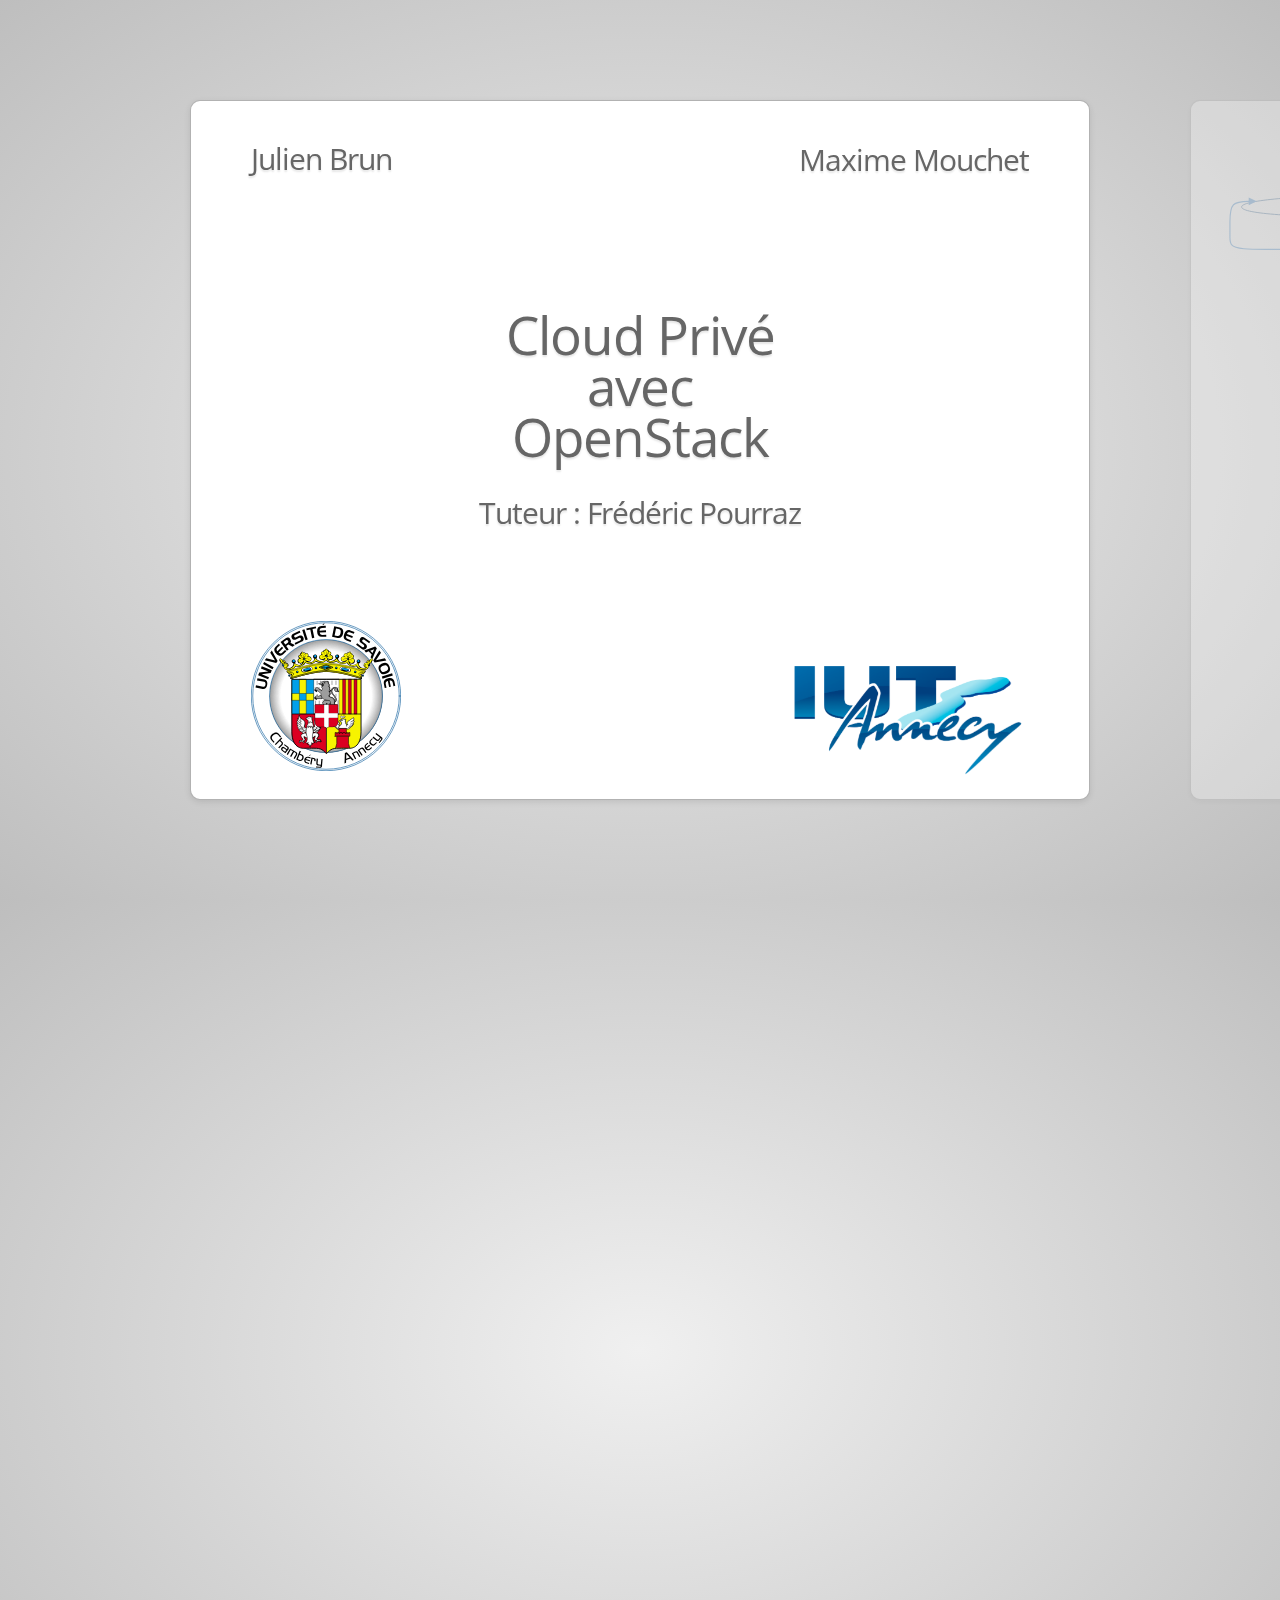
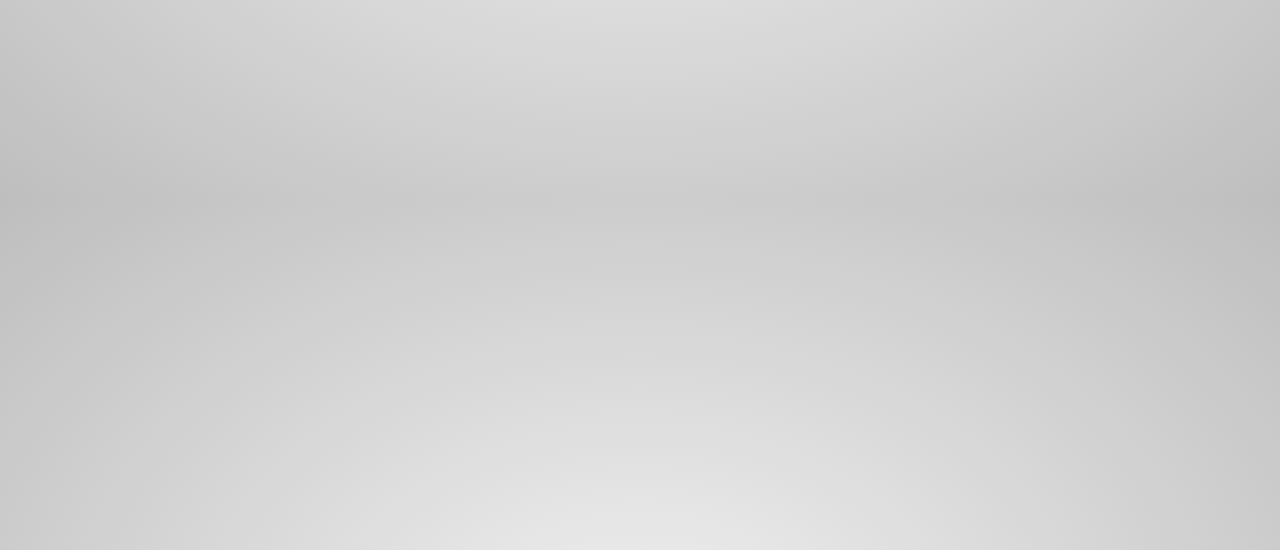
<file: demonstration/index.html>
<!doctype html>

<html lang="en">
<head>
    <meta charset="utf-8" />
    <meta name="viewport" content="width=1024" />
    <meta name="apple-mobile-web-app-capable" content="yes" />
    <title>Cloud Privé avec OpenStack - Démonstration</title>

    <link href="http://fonts.googleapis.com/css?family=Open+Sans:regular,semibold,italic,italicsemibold|PT+Sans:400,700,400italic,700italic|PT+Serif:400,700,400italic,700italic" rel="stylesheet" />
    <link href="css/impress-demo.css" rel="stylesheet" />
</head>

<body class="impress-not-supported">

<div class="fallback-message">
    <p>Your browser <b>doesn't support the features required</b> by impress.js, so you are presented with a simplified version of this presentation.</p>
    <p>For the best experience please use the latest <b>Chrome</b>, <b>Safari</b> or <b>Firefox</b> browser.</p>
</div>

<div id="impress">

    <div id='home' class="step slide" data-x="-1000" data-y="-1500">
      <h3>Julien Brun</h3><h3 id='nom_max'>Maxime Mouchet</h3>
      <h1 id='cloudprive'>Cloud Privé</h1><h1>avec</h1><h1>OpenStack</h1>
      <h2 id='tuteur'>Tuteur : Frédéric Pourraz</h2>
      <img id='logouniv' src='img/univsavoie.svg' /><img id='logoiut' src='img/iut.png' />
    </div>

    <div class="step slide" data-x="0" data-y="-1500">
      <img id="schemaOpenStack" src="img/SchemaOpenstackDemo.svg" />
    </div>

<div class="hint">
    <p>Use a spacebar or arrow keys to navigate</p>
</div>
<script>
if ("ontouchstart" in document.documentElement) { 
    document.querySelector(".hint").innerHTML = "<p>Tap on the left or right to navigate</p>";
}
</script>

<script src="js/impress.js"></script>
<script>impress().init();</script>

</body>
</html>
</file>
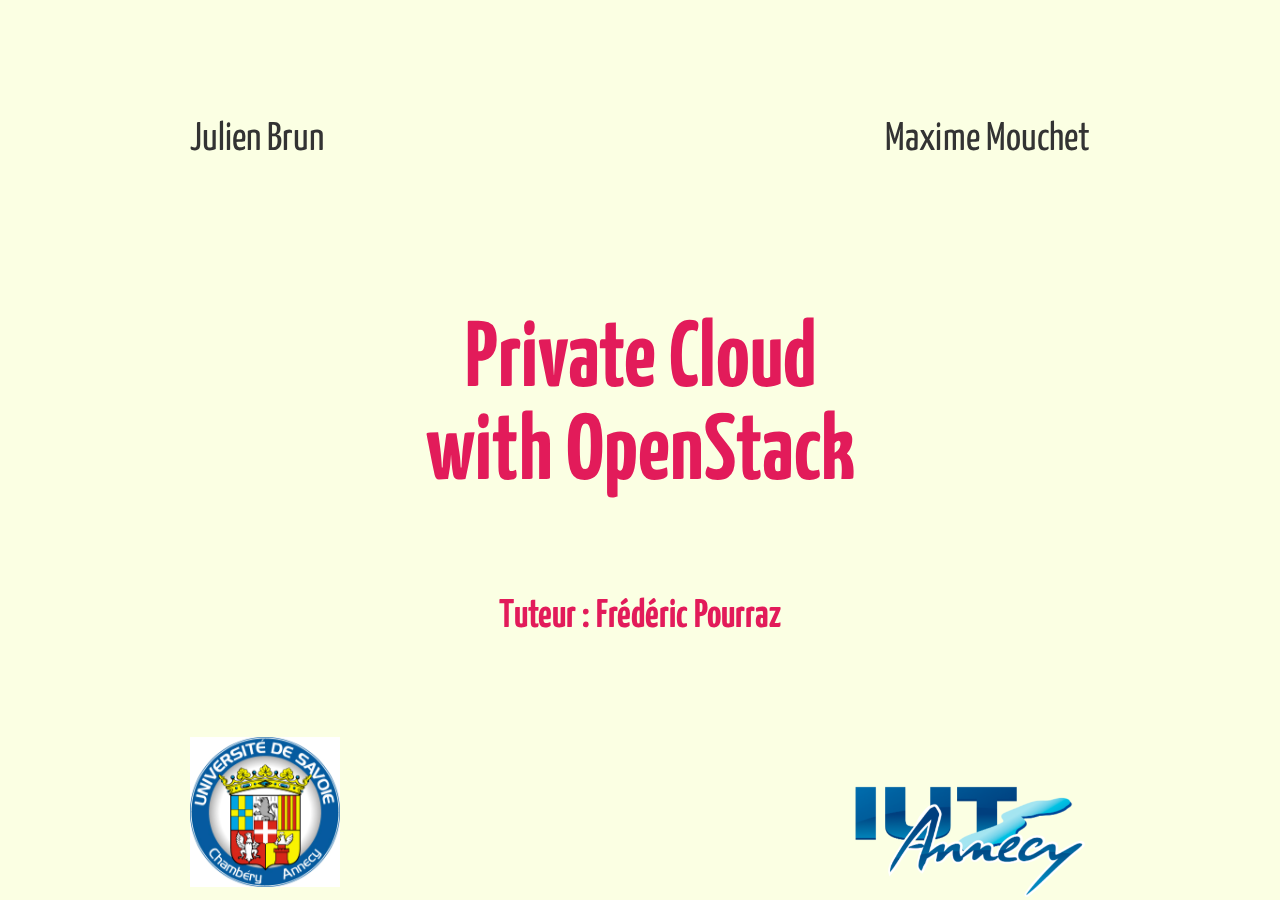
<file: englishTalk/index.html>
<!doctype html>

<html lang="en">
<head>
    <meta charset="utf-8" />
    <meta name="viewport" content="width=1024" />
    <meta name="apple-mobile-web-app-capable" content="yes" />
    <title>Cloud Privé avec OpenStack - Démonstration</title>

    <link href='http://fonts.googleapis.com/css?family=Yanone+Kaffeesatz:400,700&subset=latin,latin-ext' rel='stylesheet' type='text/css'>
    <link href="css/CustomDispo.css" rel="stylesheet" />
</head>

<body class="impress-not-supported">
<div id="impress">
  <div id="home" class="step slide" data-x="0" data-y="0">
    <div class="nom">
      <h3 id="nom_ju">Julien Brun</h3><h3 id='nom_max'>Maxime Mouchet</h3>
    </div>
    <h1 id='cloudprive'>Private Cloud<br />with OpenStack</h1>
    <h1 id='tuteur'>Tuteur : Frédéric Pourraz</h1>
    <img id='logouniv' src='img/univsavoie.jpg' /><img id='logoiut' src='img/iut.png' />
  </div>
  <div id="but" class="step slide" data-x="1500" data-y="0">
    <h2>Our goal:</h2>
    <h2>Deploy a Private Cloud</h2>
    <div class='notes'>
    </div>
  </div>
  <div id="Cloud" class="step slide" data-x="3000" data-y="0">
    <h2>Cloud ?</h2>
    <ul>
      <li>Easy deployment</li>
      <li>Cheaper</li>
    </ul>
  </div>
  <div id="PrivateCloud" class="step slide" data-x="4500" data-y="0">
    <h2>Private ?</h2>
    <ul>
      <li>Exclusive to the company</li>
      <li>Security</li>
      <li>High initial cost</li>
    </ul>
    <div class='notes'>
    </div>
  </div>
  <div id="PublicCloud" class="step slide" data-x="6000" data-y="0">
    <h2>Public ?</h2>
    <ul>
      <li>Pay as you go</li>
      <li>Easy scaling</li>
      <li>Remote data</li>
    </ul>
    <div class='notes'>
    </div>
  </div>
  <div id="openstack" class="smallCloud step slide littleList" data-x="7500" data-y="0">
    <img src="img/logo-openstack.png" />
    <h3>What ?</h3>
    <h3>Who ?</h3>
    <h3>Where ?</h3>
    <div class='notes'>
    </div>
  </div>
  <div id="ProCon" class="step slide" data-x="9000" data-y="0">
    <div class="left">
      <h3>Pro</h3>
      <ul>
        <li>Free</li>
        <li>OpenSource</li>
        <li>Big community</li>
      </ul>
    </div>
    <div class="right">
     <h3>Con</h3>
     <ul>
       <li>Young</li>
       <li>Require heavy ressources</li>
     </ul>
   </div>
  </div>
  <div id="whatFor" class="step slide" data-x="10500" data-y="0">
    <h2>How it works ?</h2>
    <ul>
      <li>Many services (Nova, Horizon, Swift...)</li>
      <li>He isn't the hypervisor</li>
    </ul>
    <div class='notes'>
    </div>
  </div>
  <div id="bladeCenter" class="step slide" data-x="12000" data-y="0">
    <h2>BladeCenter</h2>
    <img src='img/blade.jpg' style='width:300px;'/>
    <h4>Reliability</h4>
    <h4>Scalability</h4>
    <h4>High density</h4>
    <h4>Remote storage</h4>
    <div class='notes'>
    </div>
  </div>
  <div id="bladeCenterRT" class="step slide" data-x="13500" data-y="0">
    <h2>The R&T BladeCenter</h2>
    <div class="left">
      <h4>Feature</h4>
      <ul>
        <li>HP Blade server from 2007</li>
        <li>Bi-processor</li>
        <li>4 or 8GB of RAM</li>
        <li>HP SAN Storage</li>
      </ul>
    </div>
    <div class="right">
      <h4>But... it's not adapted to virtualization</h4>
      <ul>
        <li>Old processor without VT extentions</li>
        <li>Incompation with the newer operating systems</li>
        <li>Lack of RAM</li>
      </ul>
    <div class='notes'>
    </div>
    </div>
  </div>
  <div id="Problems" class="slide step" data-x="15000" data-y="0">
    <h2>Problems</h2>
    <ul>
      <li>Operating System compatibility</li>
      <li></li>
      <li></li>
    </ul>
  </div>
  <div id="Concl" class="step slide" data-x="16500" data-y="0">
    <h2>Conclusion</h2>
    
    <ul>
      <li>Hardware limitation</li>
      <li>But we did everything we planned</li>
    </ul>
  </div>
  
  <div id="Persp" class="step slide" data-x="18000" data-y="0">
    <h2>And now ?</h2>
    <ul>
      <li>More recent hardware</li>
      <li>Increase redundancy</li>
      <li>Automatisation</li>
    </ul>
    <div class='notes'>
    </div>
  </div>
  <div id="Merci" class="step slide" data-x="19500" data-y="0">
    <h2>Thanks !</h2>
    <h4>Questions ?</h4>
  </div>
</div>


    
<script src="js/impress.js"></script>
<script src="js/impressConsole.js"></script>
<script>
    impress().init();
    console().init();
    console().open(); // If you want them to open automatically
</script>

</body>
</html>
</file>
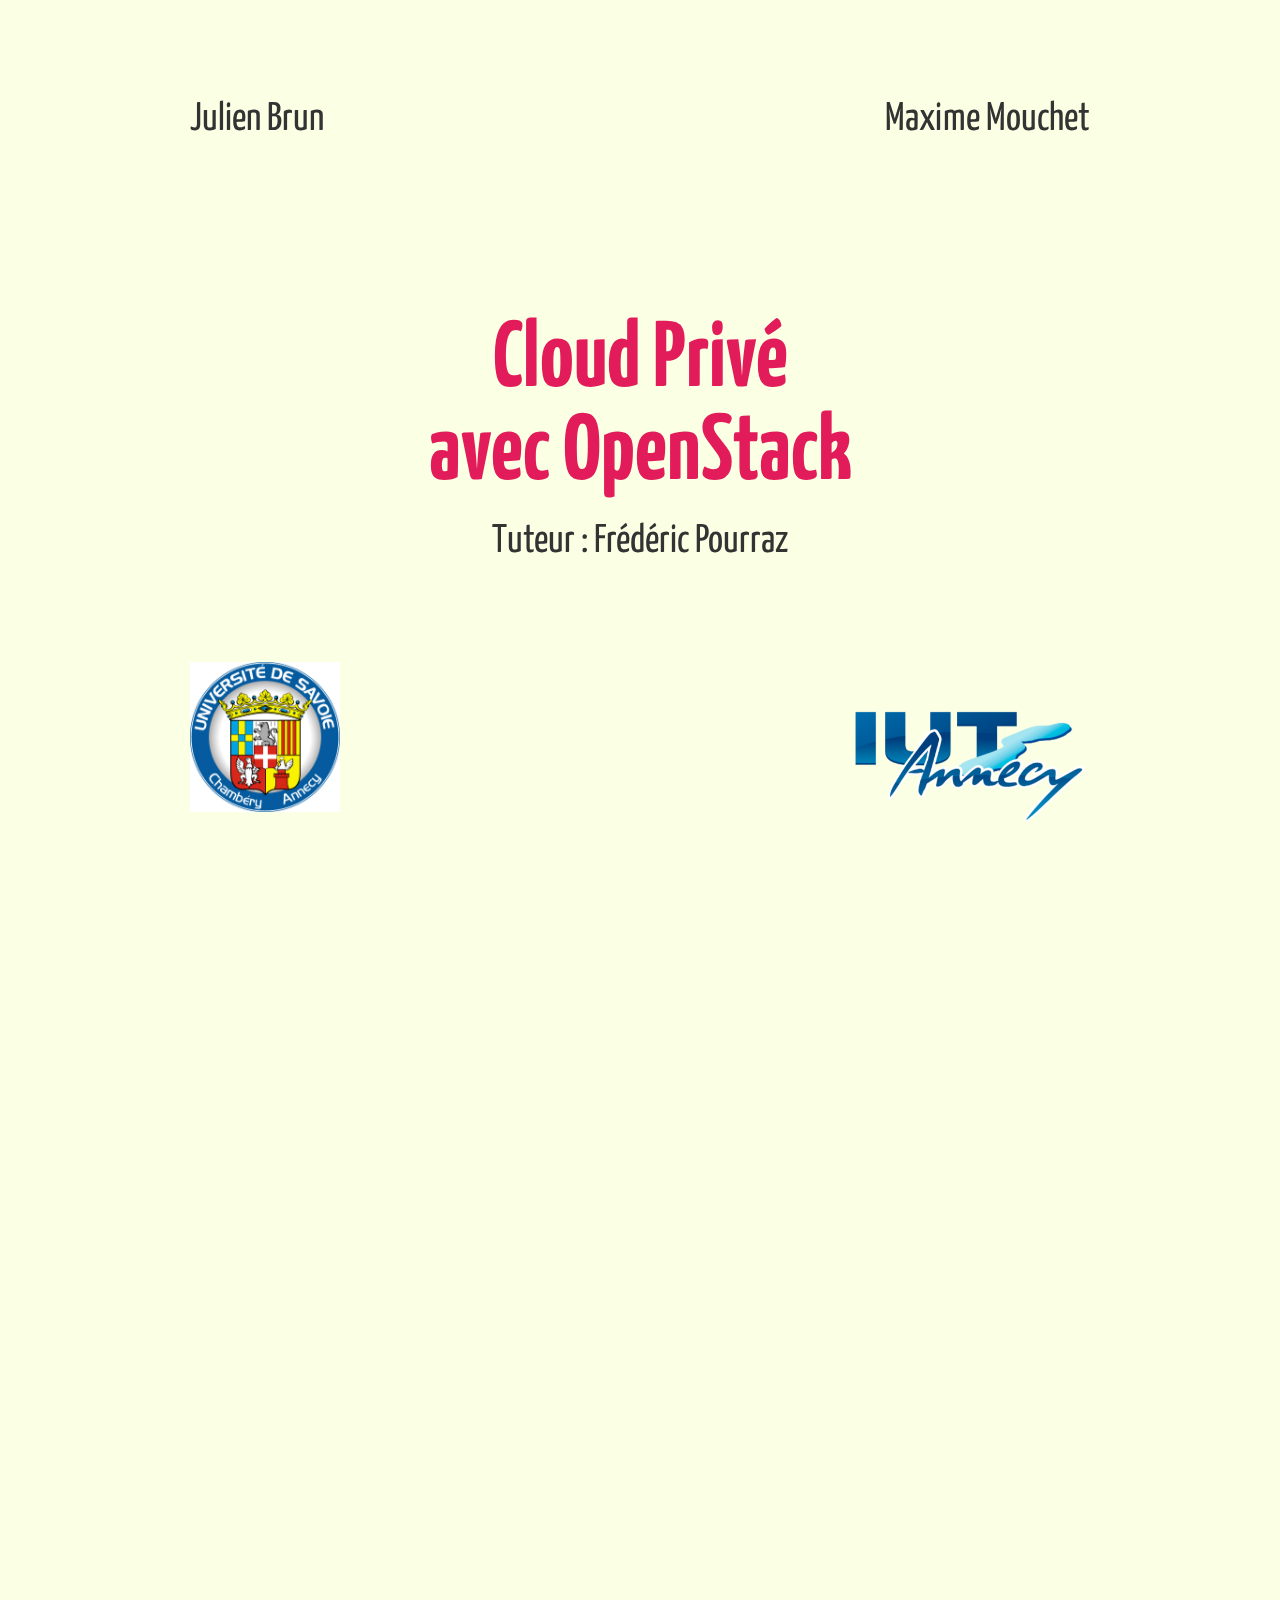
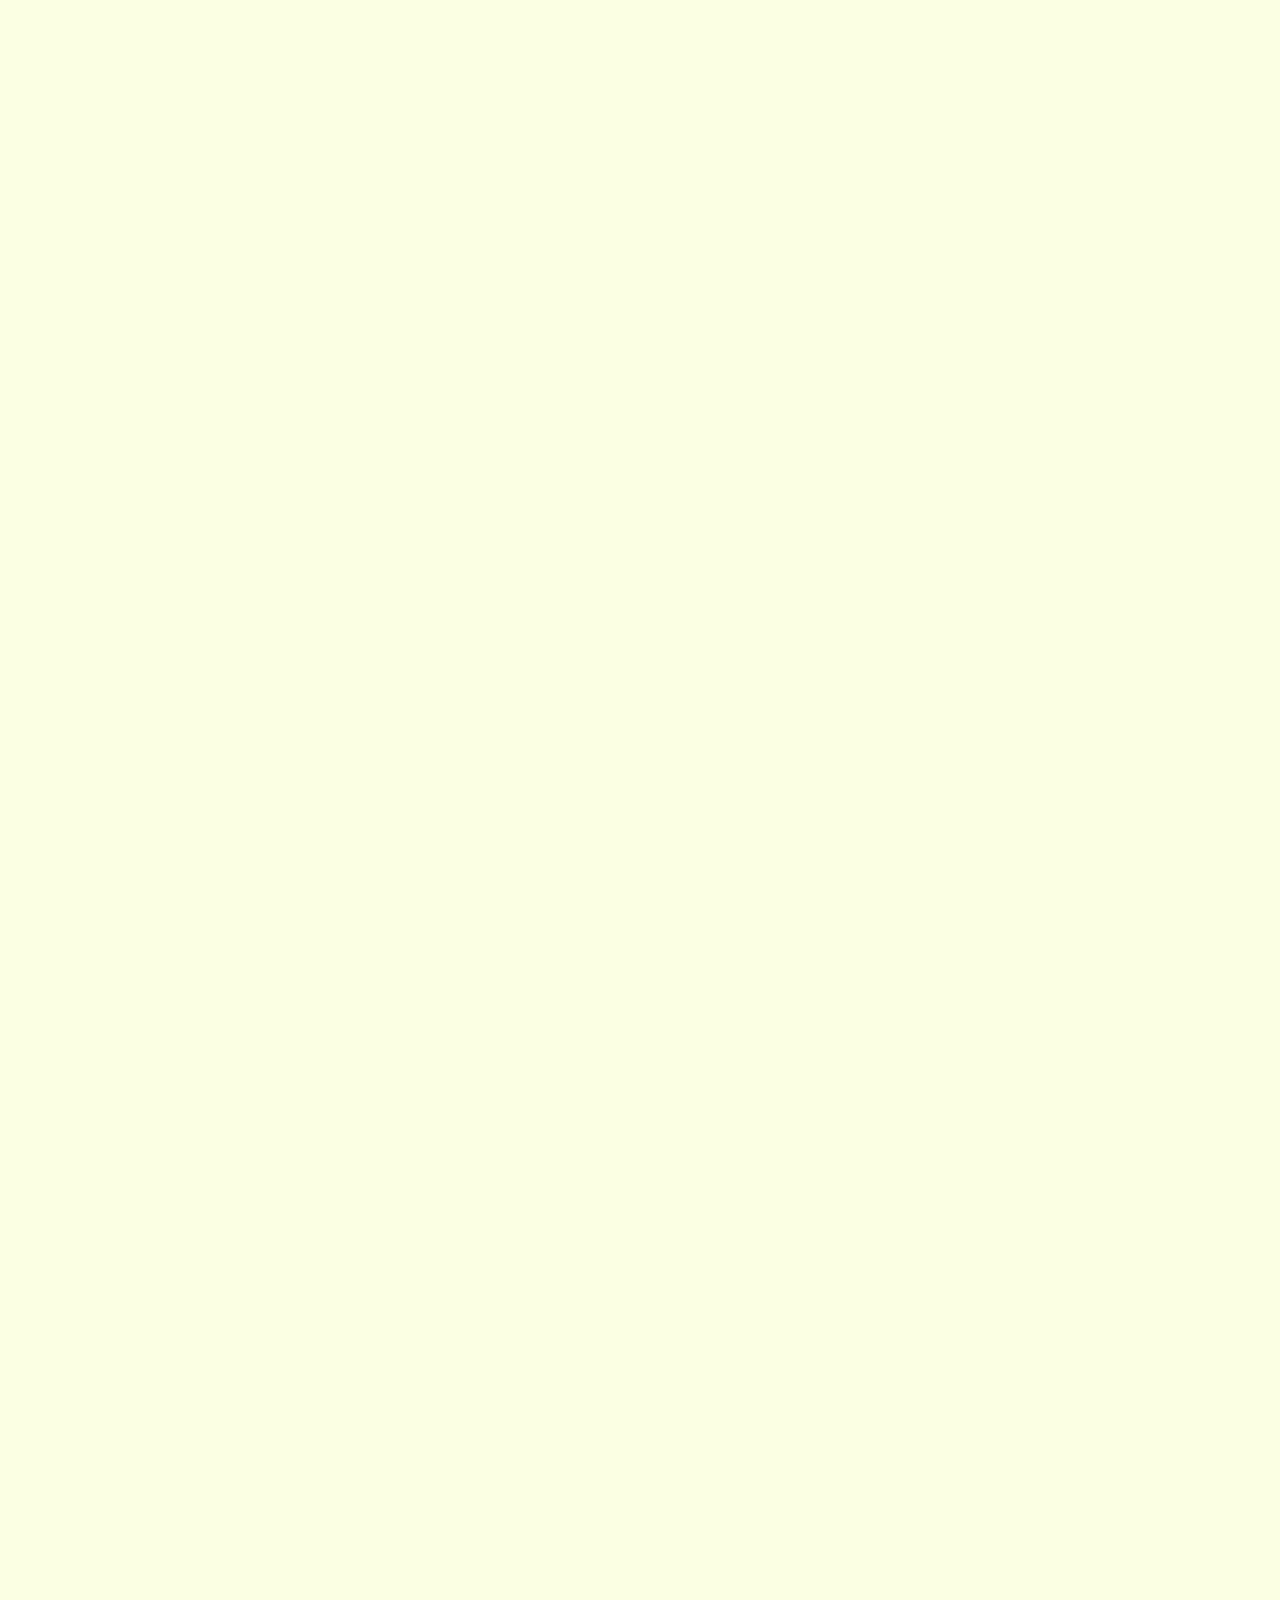
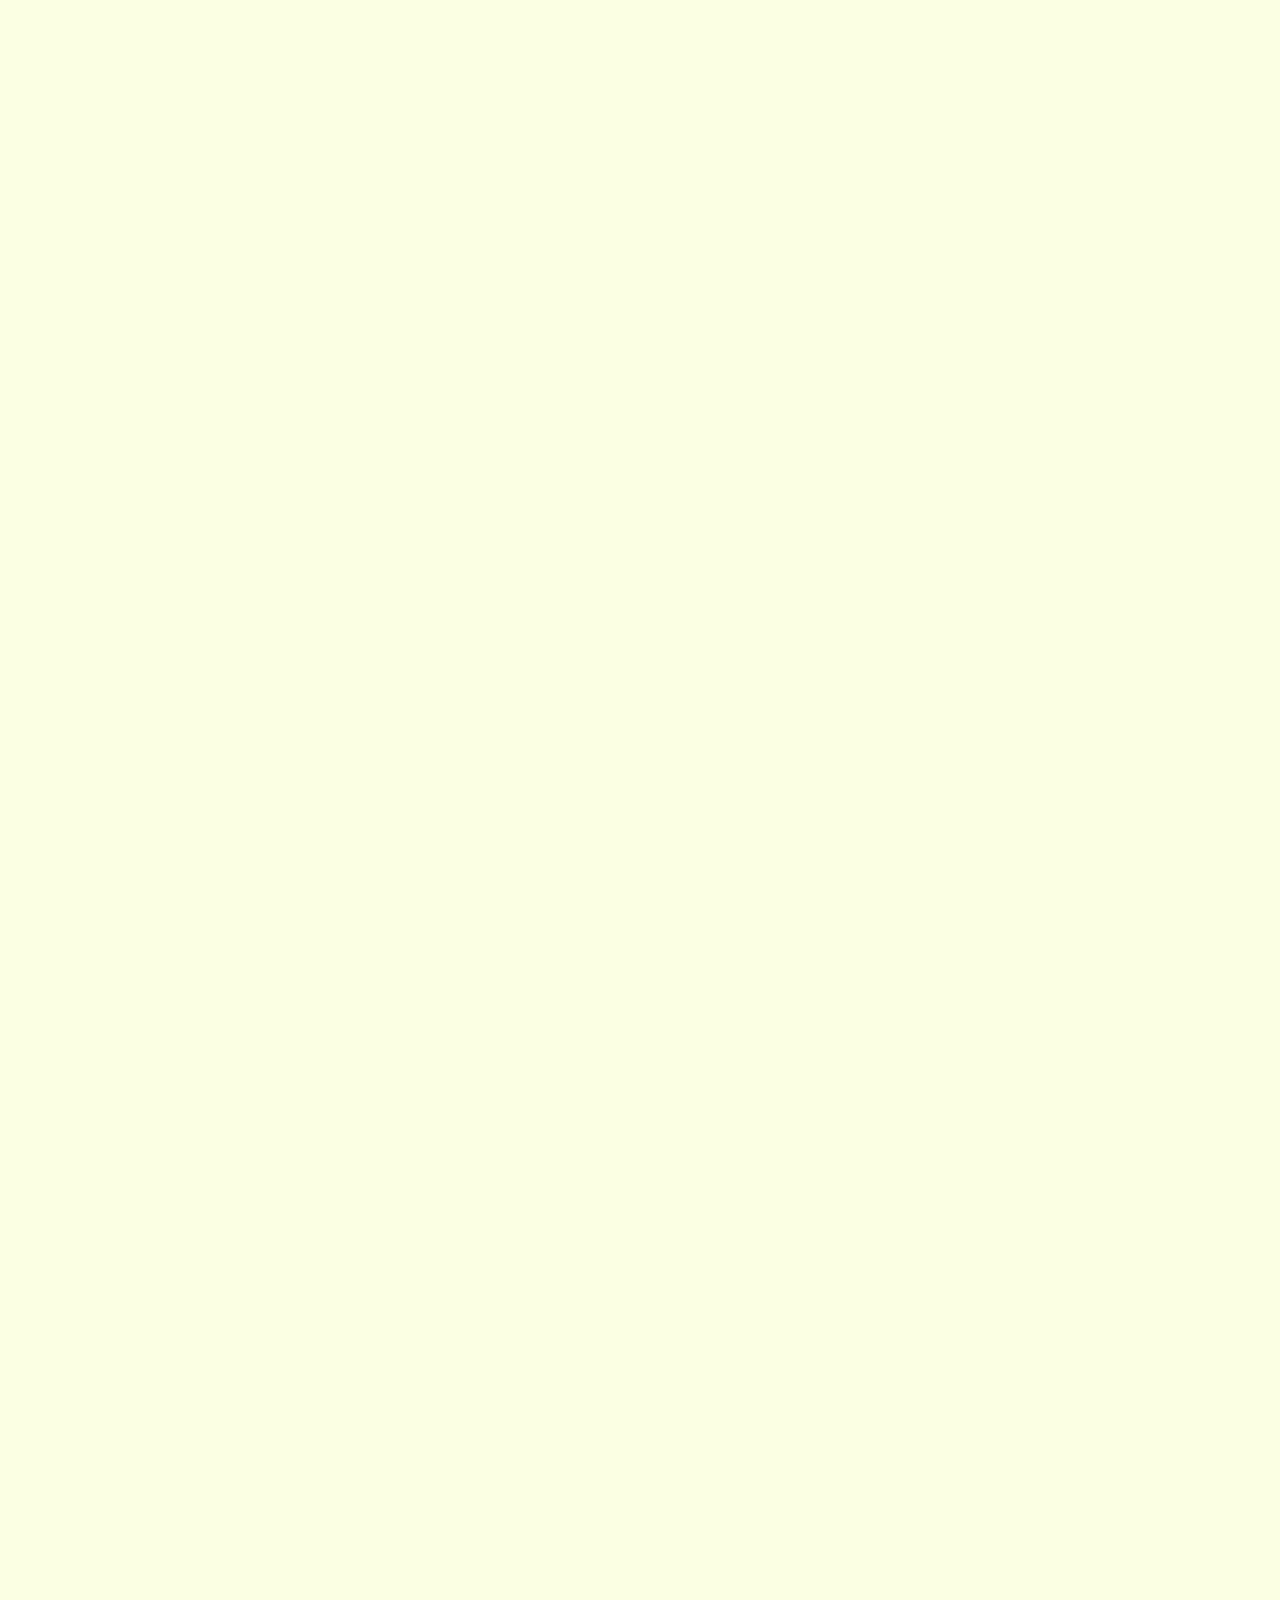
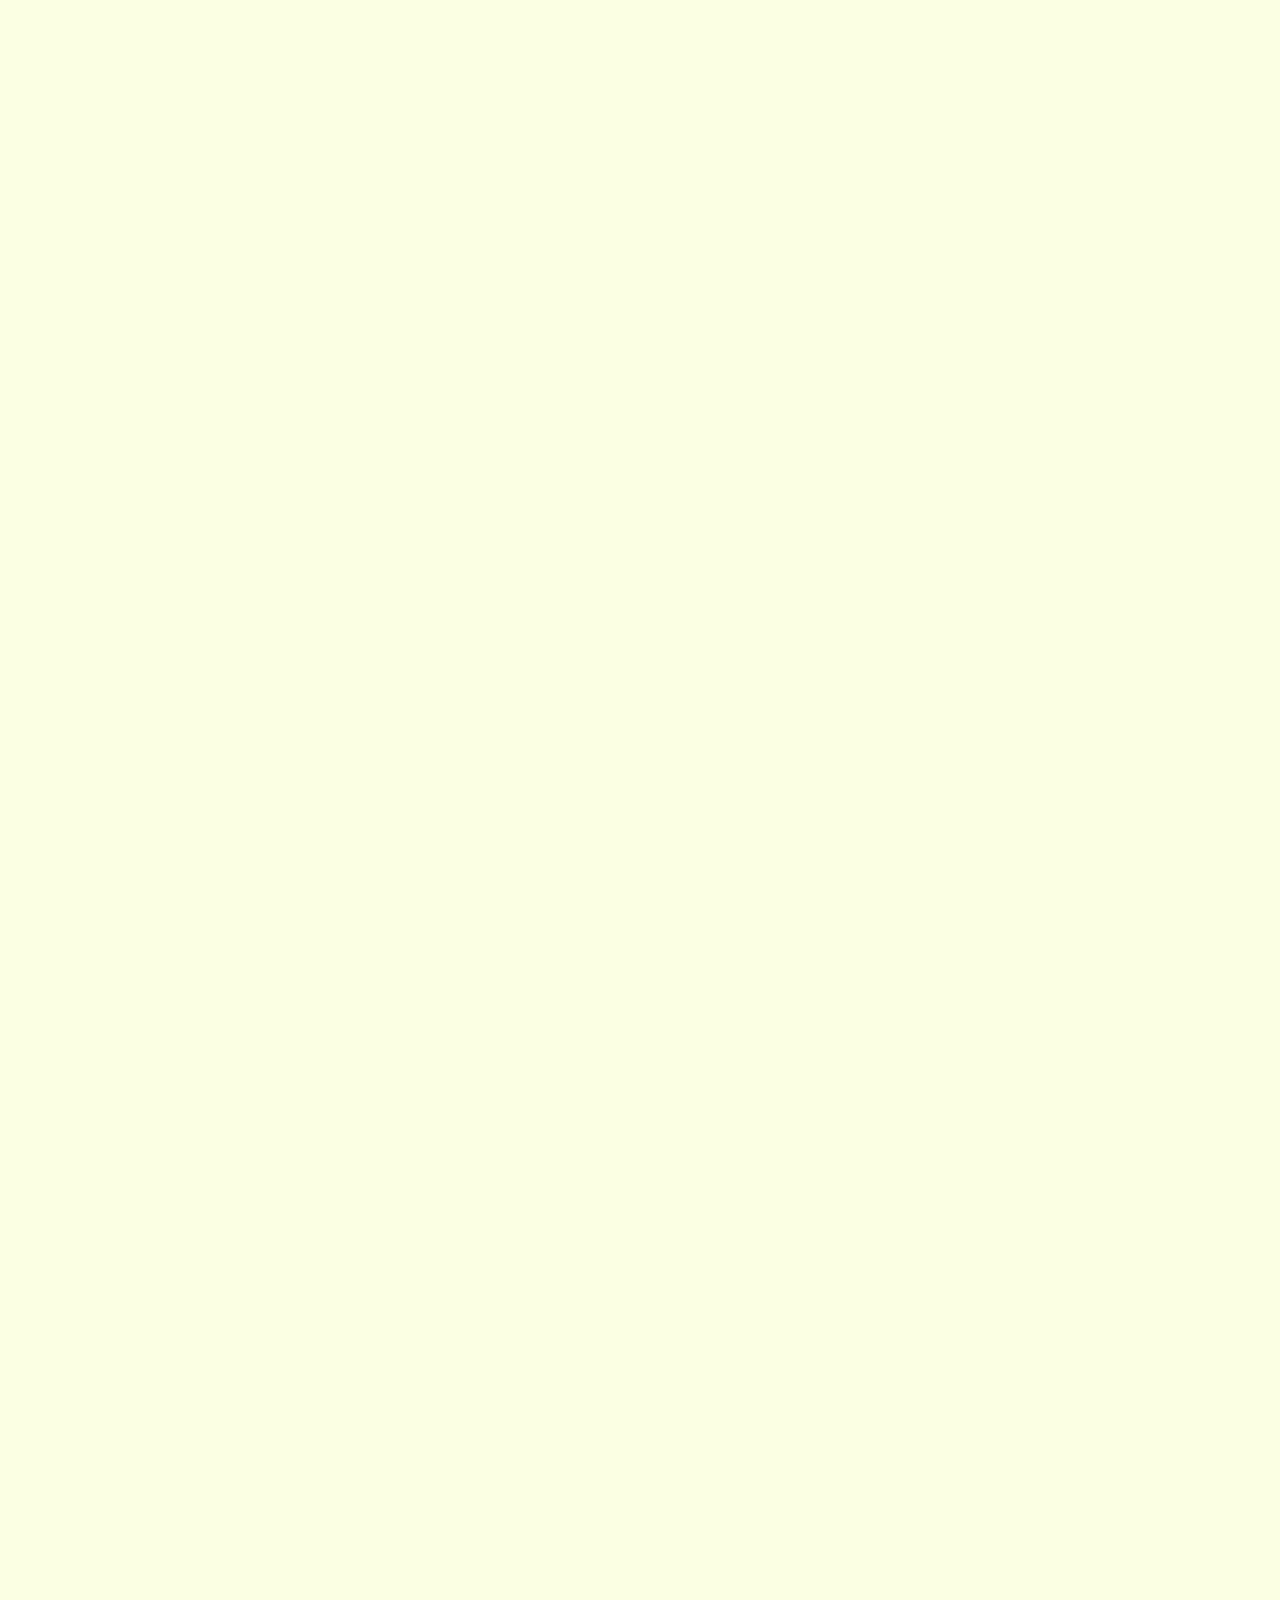
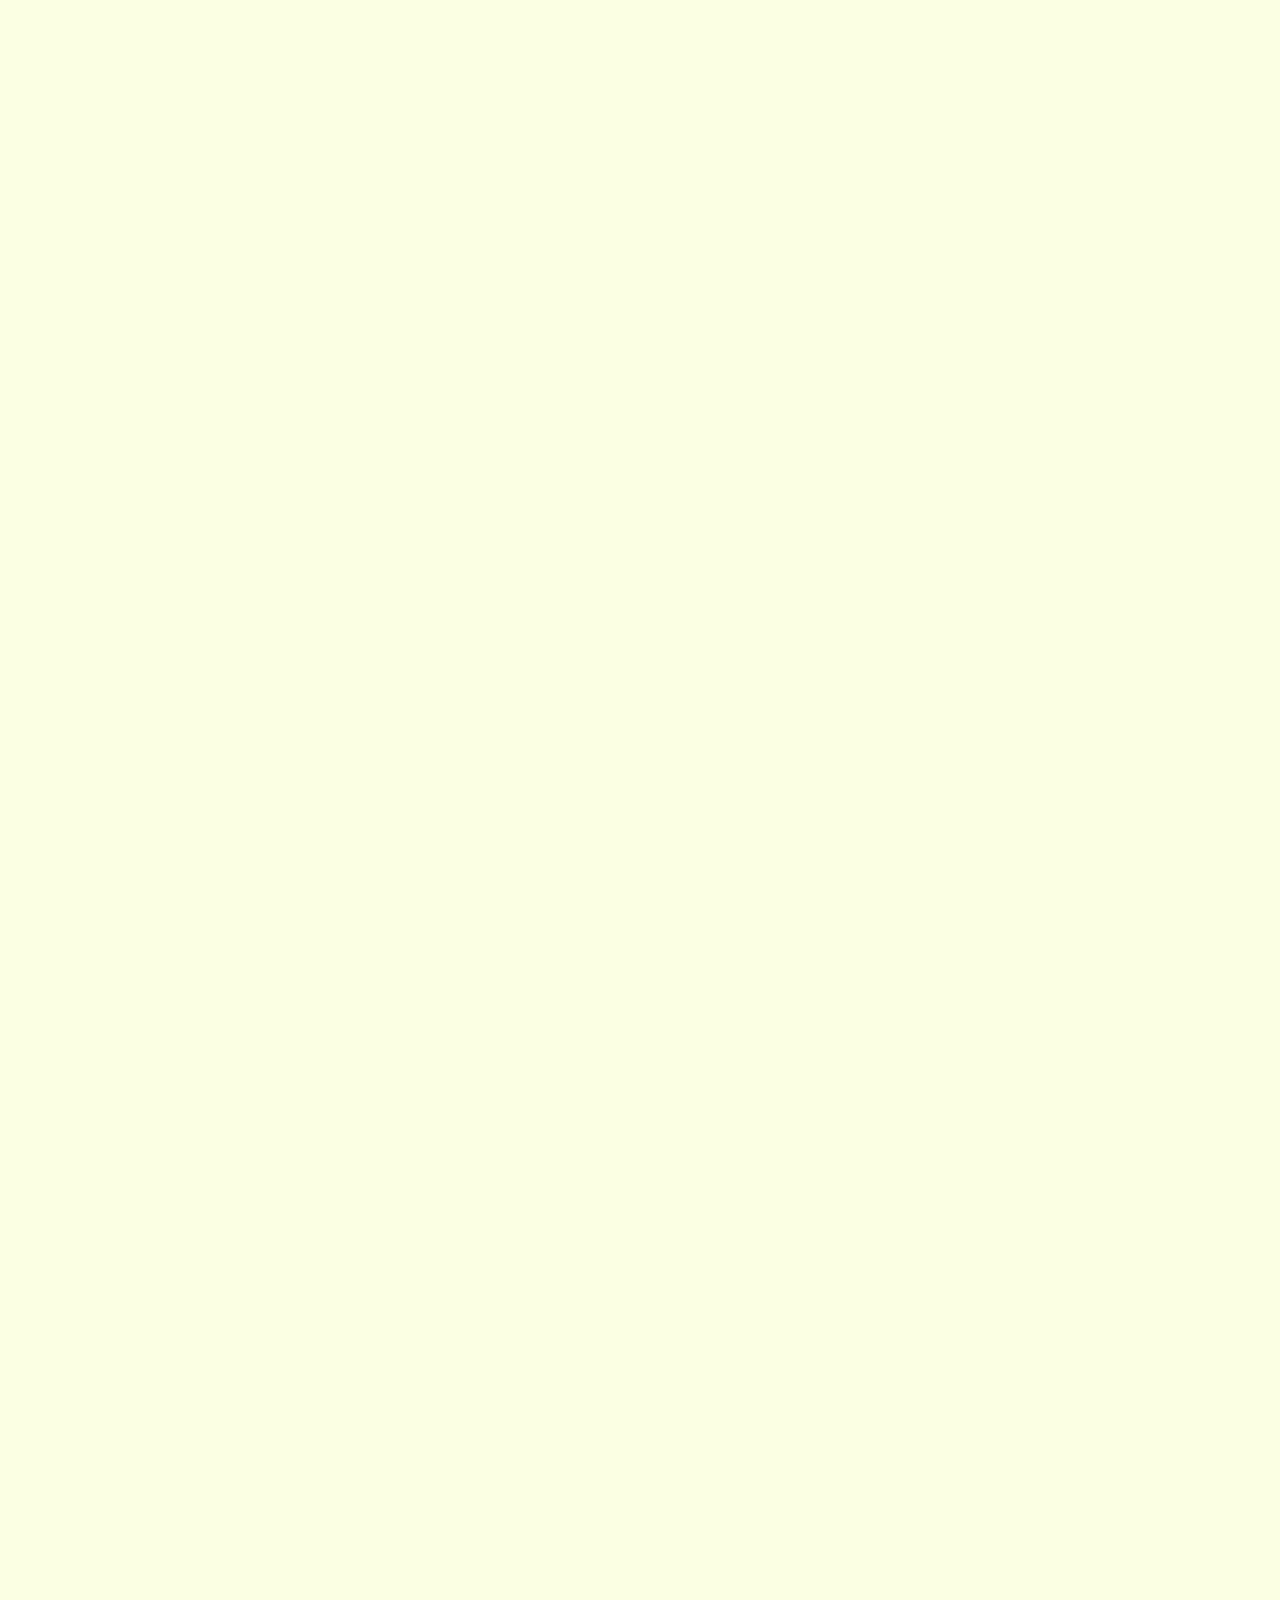
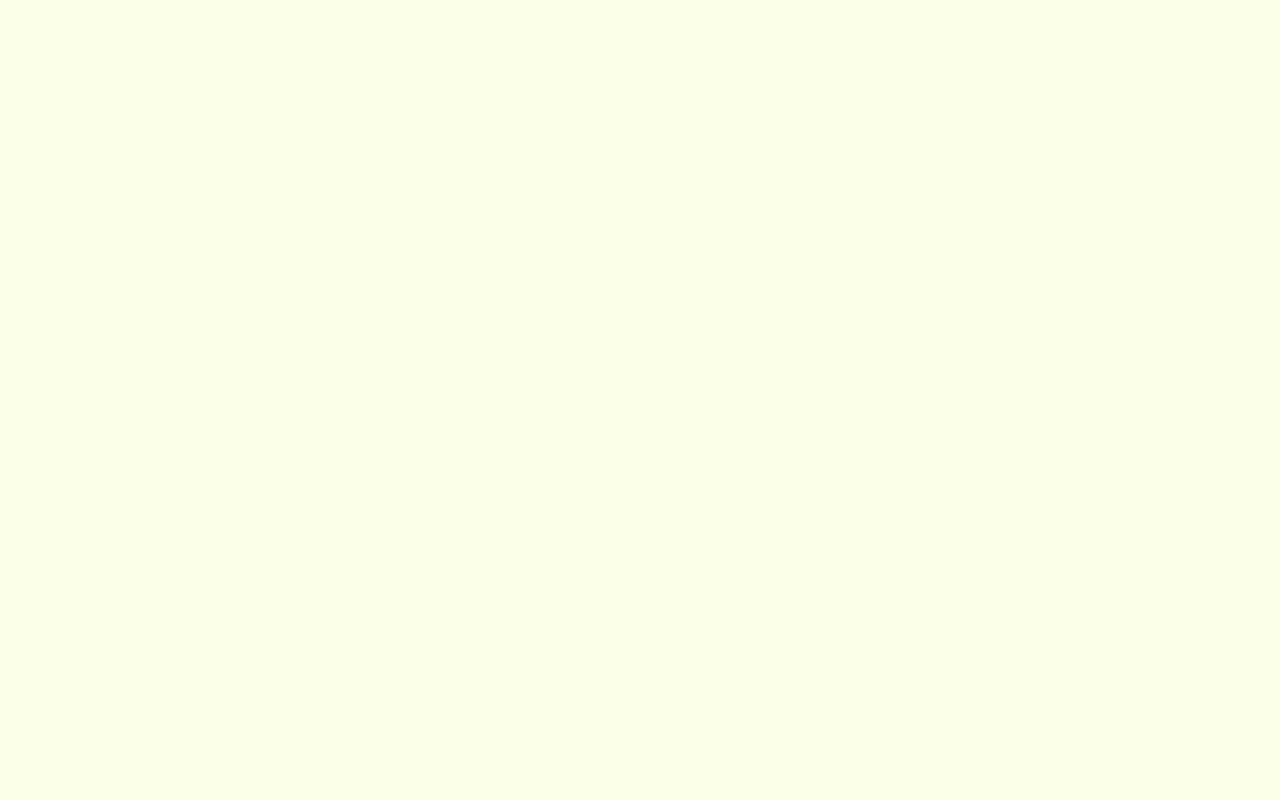
<file: soutenance/index.html>
<!doctype html>

<html lang="en">
<head>
    <meta charset="utf-8" />
    <meta name="viewport" content="width=1024" />
    <meta name="apple-mobile-web-app-capable" content="yes" />
    <title>Cloud Privé avec OpenStack - Démonstration</title>

    <link href='http://fonts.googleapis.com/css?family=Yanone+Kaffeesatz:400,700&subset=latin,latin-ext' rel='stylesheet' type='text/css'>
    <link href="css/CustomDispo.css" rel="stylesheet" />
</head>

<body class="impress-not-supported">
<div id="impress">
  <div id="home" class="step slide" data-x="0" data-y="0">
    <div class="nom">
      <h3 id="nom_ju">Julien Brun</h3><h3 id='nom_max'>Maxime Mouchet</h3>
    </div>
    <h1 id='cloudprive'>Cloud Privé<br />avec OpenStack</h1>
    <h2 id='tuteur'>Tuteur : Frédéric Pourraz</h2>
    <img id='logouniv' src='img/univsavoie.jpg' /><img id='logoiut' src='img/iut.png' />
  </div>
  <div id="sommaire" class="step slide sommaire" data-x="1500" data-y="0">
    <ul>
      <li>Présentation du projet</li>
    </ul>
  </div>
  <div id="sommaire2" class="step slide sommaire" data-x="1500" data-y="0">
    <ul>
      <li>Présentation du projet</li>
      <li>OpenStack vu de l'intérieur</li>
    </ul>
  </div>
  <div id="sommaire3" class="step slide sommaire" data-x="1500" data-y="0">
    <ul>
      <li>Présentation du projet</li>
      <li>OpenStack vu de l'intérieur</li>
      <li>Conlusion, et perspectives</li>
    </ul>
  </div>
  <div id="but" class="step slide" data-x="3000" data-y="0">
    <h2>Notre projet<h2>
    <h3>Mettre en place un Cloud Privé à l'IUT</h3>
    <h3>Automatiser la configuration des machines</h3>
  </div>
  <div id="cloud" class="step slide" data-x="4500" data-y="0">
    <h2>Le Cloud Computing et la virtualisation<h2>
    <h3>Dématérialisation et décentralisation</h3>
    <img src="img/cloud2.jpg" />
  </div>
  <div id="cloudInteret" class="smallCloud step slide" data-x="4000" data-y="300" data-scale="0.7">
    <h2>Intérêts</h2>
    <ul>
      <li>Mise en production et dimensionnement facilité</li>
      <li>Réduction des côuts</li>
    </ul>
    <div class='notes'>
      Expliquer différences Virtualbox etc...<br />
      Pas de matériel à entretenir, mettre à jour
    </div>
  </div>
  <div id="cloudModels" class="smallCloud step slide littleList" data-x="5000" data-y="300" data-scale="0.7">
    <h2>Modèles</h2>
    <ul>
      <li>SaaS</li>
      <li>PaaS</li>
      <li>IaaS</li>
      <li>*-aaS</li>
    </ul>
    <div class='notes'>
      DaaS: mashups, NaaS: Software Defined Networking<br />
    </div>
  </div>
  <div id="PrivatePublic" class="step slide" data-x="6000" data-y="0">
    <h2>Deux choix</h2>
  </div>
  <div id="Public" class="step slide ppCloud" data-x="5600" data-y="200" data-scale="0.7">
    <h2>Cloud Public</h2>
    <ul>
      <li>Géré par une entreprise tierce</li>
      <li>Situé à l'extérieur de l'entreprise</li>
      <li>Ressources partagés entre les clients</li>
      <li>Paiement à l'utilisation (par heures)</li>
    </ul>
  </div>
  <div id="Private" class="step slide ppCloud" data-x="6300" data-y="200" data-scale="0.7">
    <h2>Cloud Privé</h2>
    <ul>
      <li>A l'usage exclusif d'une entreprise</li>
      <li>Achat du matériel</li>
      <li>Mise en place et administration</li>
    </ul>
  </div>
  <div id="logoOpenStack" class="step slide" data-x="6000" data-y="700" data-scale="1.5">
    <img src="img/logo-openstack.png" />
    <h2>Qu'est ce que c'est ?</h2>
  </div>
  <div id="OpenStackC" class="step slide smallOpenStack" data-x="5000" data-y="800" data-scale="0.7">
    <h2>OpenStack c'est :</h2>
    <ul>
      <li>Un ensemble de logiciels permettant de construire des infrastructures en tant que service.</li>
      <li>Une architecture modulaire facilitant le déploiement et la mise à l'échelle.</li>
      <li>Gratuit et Open Source.</li>
      <li>Soutenu par des grandes entreprises tels que HP, Cisco, IBM, Intel, ...</li>
      <li>Une communauté active sur Internet (mailing-lists, wikis, blogs).</li>
    </ul>
  </div>
  <div id="OpenStackCP" class="step slide smallOpenStack" data-x="6000" data-y="1300" data-scale="0.7">
    <h2>OpenStack ça n'est pas :</h2>
    <ul>
      <li>Un système d'exploitation</li>
      <li>Un logiciel de virtualisation (hyperviseur)</li>
      <li>Un logiciel unique, en une seule partie
    </ul>
  </div>
  <div id="OpenStackStack" class="step slide smallOpenStack" data-x="7000" data-y="800" data-scale="0.7">
    <h2>Architecture OpenStack</h2>
    <img id='SchemaOpenStack' src='img/openstack-schema.png' />
  </div>
  <div id="logoOpenStack2" class="step slide" data-x="6000" data-y="700" data-scale="1.5">
    <img src="img/logo-openstack.png" />
    <h2>Comment ça marche ?</h2>
  </div>
  <div id="middle" class="step slide" data-x="6000" data-y="2000">
    <ul>
      <li>Keystone</li>
      <li>Nova</li>
      <li>Cinder</li>
      <li>...</li>
    </ul>
  </div>
  <div id="middleDef" class="step slide" data-x="6050" data-y="2050" data-scale="0.5" data-rotate="-10">
    <h2>Middlewares</h2>
    <h4>Application WSGI à la fois cliente et serveur</h4>
  </div>
  <div id="WSGIDef" class="step slide" data-x="6325" data-y="2003" data-scale="0.5" data-rotate="-10">
    <h2>WSGI</h2>
    <h4>Web Server Gateway Interface</h4>
    <div class="notes">
      WSGI n'est pas un logiciel, juste une spécification<br />
      "Qui implémente les deux interfaces"
    </div>
  </div>
  <div id="middle2" class="step slide" data-x="6000" data-y="2000">
    <div class='notes'>
      Python =&gt; facilement portable<br />
      Modulaire
    </div>
  </div>

  <div id="deuxWay" class="step slide" data-x="6000" data-y="3000">
    <h2>Deux moyens de communication</h2>
  </div>
  <div id="REST" class="step slide ways" data-x="6300" data-y="3250" data-scale="0.7">
    <h2>Vers les applications tierces</h2>
  </div>
  <div id="API" class="step slide" data-x="7250" data-y="3250" data-scale="0.7">
  </div>
  <div id="APIDef" class="step slide" data-x="7090" data-y="3110" data-scale="0.35">
    <h2>API</h2>
    <h4>Application Programming Interface</h4>
  </div>
  <div id="RESTDef" class="step slide" data-x="7135" data-y="3110" data-scale="0.35">
    <h2>REST</h2>
    <h4>REpresentational State Transfer</h4>
  </div>
  <div id="APIimg" class="step slide" data-x="7250" data-y="3250" data-scale="0.7">
    <img src='img/http_get_api.png'/>
  </div>
  <div id="APIPour" class="step slide" data-x="7250" data-y="3750" data-scale="0.7">
    <h2>Avantages</h2>
    <ul>
      <li>Haut niveau, compréhensible</li>
      <li>Utilisable dans ~ tout les languages de programmation</li>
    </ul>
  </div>
  <div id="APIContre" class="step slide" data-x="7500" data-y="3750" data-scale="0.7">
    <h2>Inconvénient</h2>
    <ul>
     <li>Lourd, <em>overhead</em> important (protocole HTTP, mode texte)</li>
    </ul>
  </div>
  <div id="APIConcl" class="step slide" data-x="7375" data-y="3900" data-scale="0.7">
    <h4>Pas optimisé pour la communication inter-services</h4>
  </div>
  <div id="deuxWay" class="step slide" data-x="6000" data-y="3000">
  </div>
  <div id="AMPQ" class="step slide ways" data-x="5700" data-y="3250" data-scale="0.7">
    <h2>Entre les services</h2>
  </div>
  <div id="AMPQGlob" class="step slide" data-x="4750" data-y="3250" data-scale="0.7">
  </div>
  <div id="AMPQDef" class="step slide" data-x="4600" data-y="3200" data-scale="0.35">
    <h2>AMQP</h2>
    <h4>Advanced Message Queuing Protocol</h4>
  </div>
  <div id="AMPQImg" class="step slide" data-x="4750" data-y="3250" data-scale="0.7">
  <img src='img/amqp.jpg' />
  </div>
  <div id="AMQPPour" class="step slide" data-x="4750" data-y="3750" data-scale="0.7">
    <h2>Avantages</h2>
    <ul>
      <li>Rapide, faible <em>overhead</em></li>
      <li>Fiable</li>
    </ul>
  </div>
  <div id="AMQPContre" class="step slide" data-x="5000" data-y="3750" data-scale="0.7">
    <h2>Inconvénient</h2>
    <ul>
      <li>Plus compliqué à implémenter</li>
      <li>Pas utilisable directement (ex. en ligne de commande)</li>
    </ul>
  </div>
  <div id="AMQPConcl" class="step slide" data-x="4850" data-y="3900" data-scale="0.7">
    <h4>Idéal pour la communication inter-services</h4>
  </div>
  <div id="scheduling" class="step slide" data-x="6000" data-y="4500">
    <h2>Le scheduling</h2>
    <h3>Comment répartir les instances virtuelles et le stockage ?</h3>
    <img src='img/filteringWorkflow1.png' />
  </div>
  <div id="schedulingEx" class="step slide" data-x="7500" data-y="4500">
    <h2>Exemples</h2>
    <div id="ExL">
      <h4>Filters</h4>
      <ul>
        <li>RamFilter</li>
        <li>CoreFilter</li>
        <li>SameHostFilter</li>
        <li>SimpleCIDRAffinityFilter</li>
      </ul>
    </div>
    <div id="ExR">
      <h4>Costs and Weights</h4>
      <ul>
        <li>fill_first_cost_fn</li>
        <li>retry_host_cost_fnr</li>
      </ul>
    </div>
  </div>
  <div id="bladeCenter" class="step slide" data-x="6000" data-y="5500">
    <h2>BladeCenter</h2>
    <img src='img/blade.jpg' style='width:300px;'/>
    <h4>Fiabilité</h4>
    <h4>Scalabilité</h4>
    <h4>Haute densité</h4>
    <h4>Stockage indépendant</h4>
    <div class='notes'>
      blade == lame<br />
      Réseau redondant
    </div>
  </div>
  <div id="bladeCenterRT" class="step slide" data-x="6000" data-y="6500">
    <h2>Le BladeCenter R&amp;T</h2>
    <div id="ExL">
      <h4>Caractéristiques</h4>
      <ul>
        <li>Serveurs blade HP de 2007</li>
        <li>Bi-processeurs 64 bits</li>
        <li>4 ou 8 Go de RAM</li>
        <li>Stockage SAN HP StorageWorks</li>
      </ul>
    </div>
    <div id="ExR">
      <h4>Mais... pas adapté à la virtualisation</h4>
      <ul>
        <li>Processeurs anciens qui ne supportent pas les extensions VT</li>
        <li>Chipsets incompatibles avec les systèmes récents</li>
        <li>Manque de RAM</li>
      </ul>
    </div>
  </div>
  <div id="Concl" class="step slide" data-x="7500" data-y="6500">
    <h2>Conclusion</h2>
    <ul>
      <li>Tout le cahier des charges à été réalisé</li>
      <li>Limité par le matériel</li>
    </ul>
  </div>
  
  <div id="Persp" class="step slide" data-x="7500" data-y="8000">
    <h2>Perspectives</h2>
    <ul>
      <li>Utiliser du matériel plus récent</li>
      <li>Installer un hyperviseur plus performant</li>
      <li>Augmenter la redondance</li>
    </ul>
  </div>
  <div id="Merci" class="step slide" data-x="9000" data-y="8000">
    <h2>MERCI</h2>
    <h4>Questions ?</h4>
  </div>
</div>


    
<script src="js/impress.js"></script>
<script src="js/impressConsole.js"></script>
<script>
    impress().init();
    console().init();
    console().open(); // If you want them to open automatically
</script>

</body>
</html>
</file>
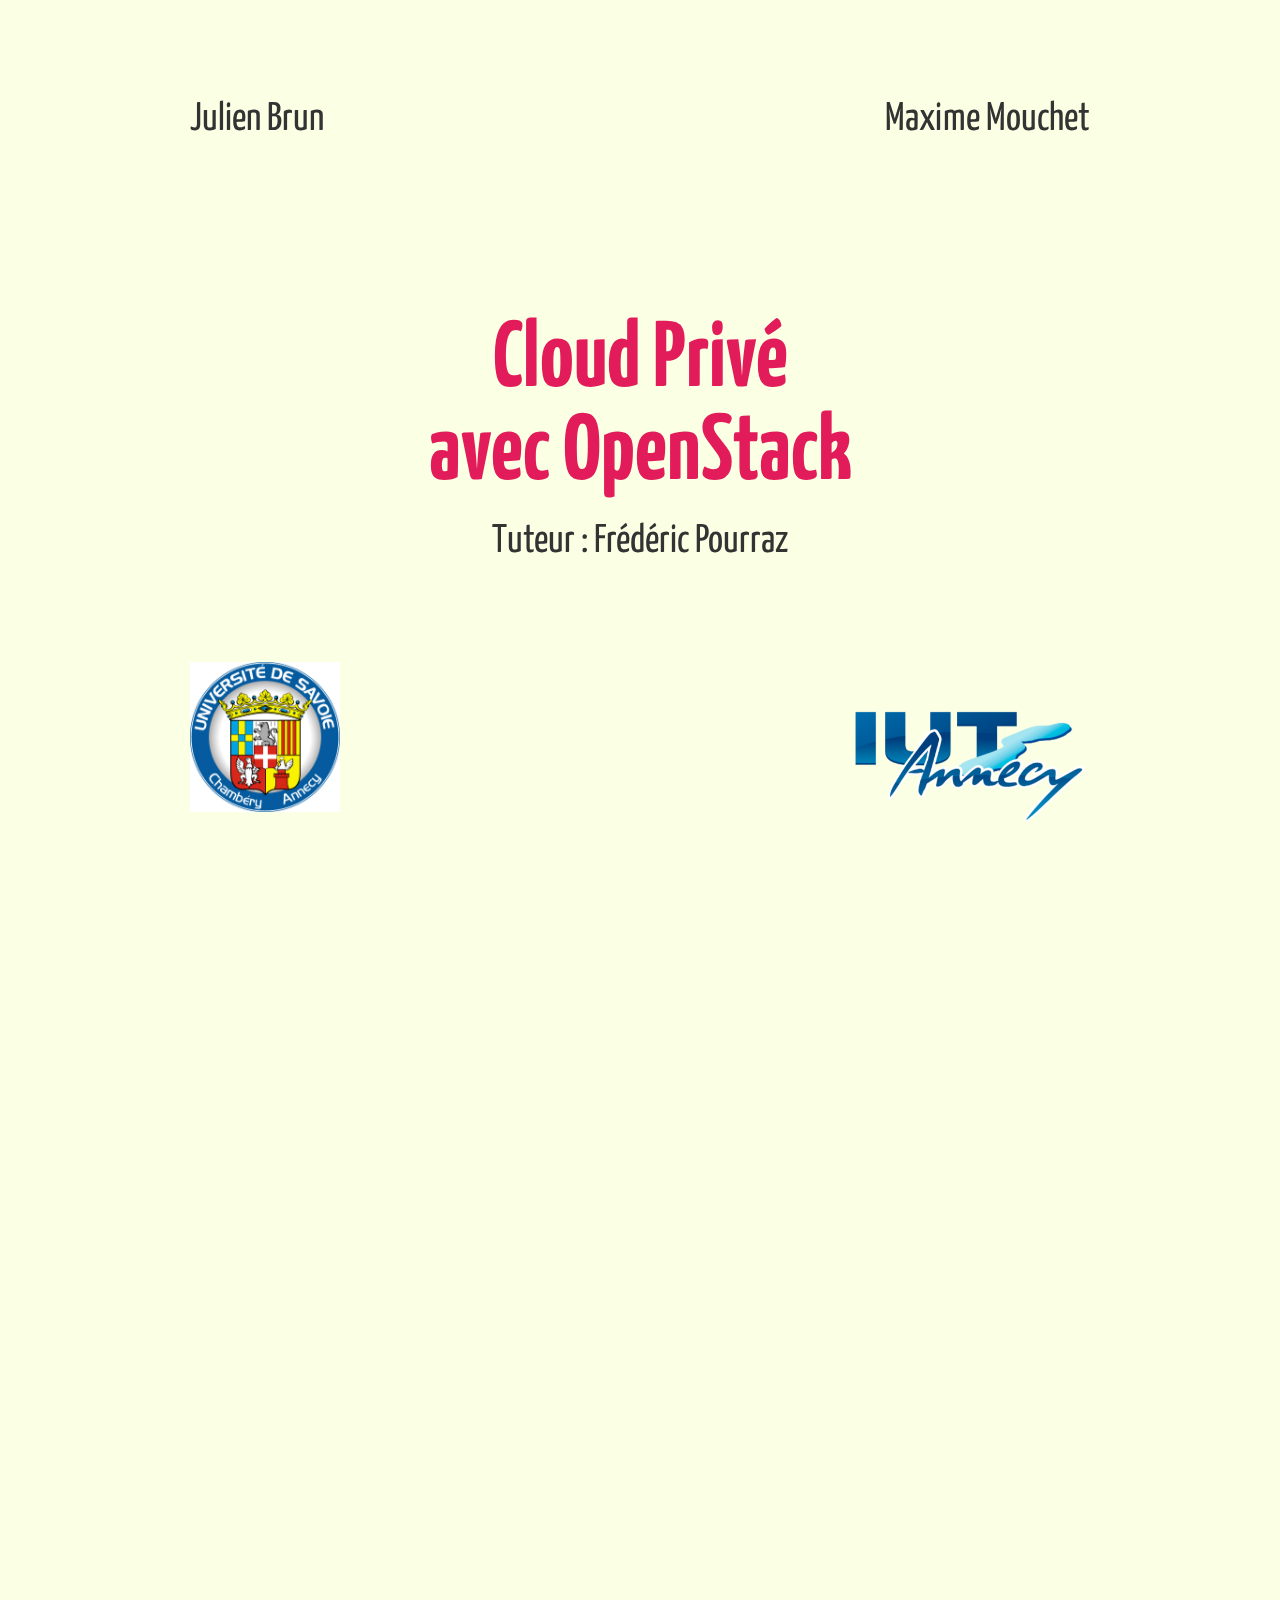
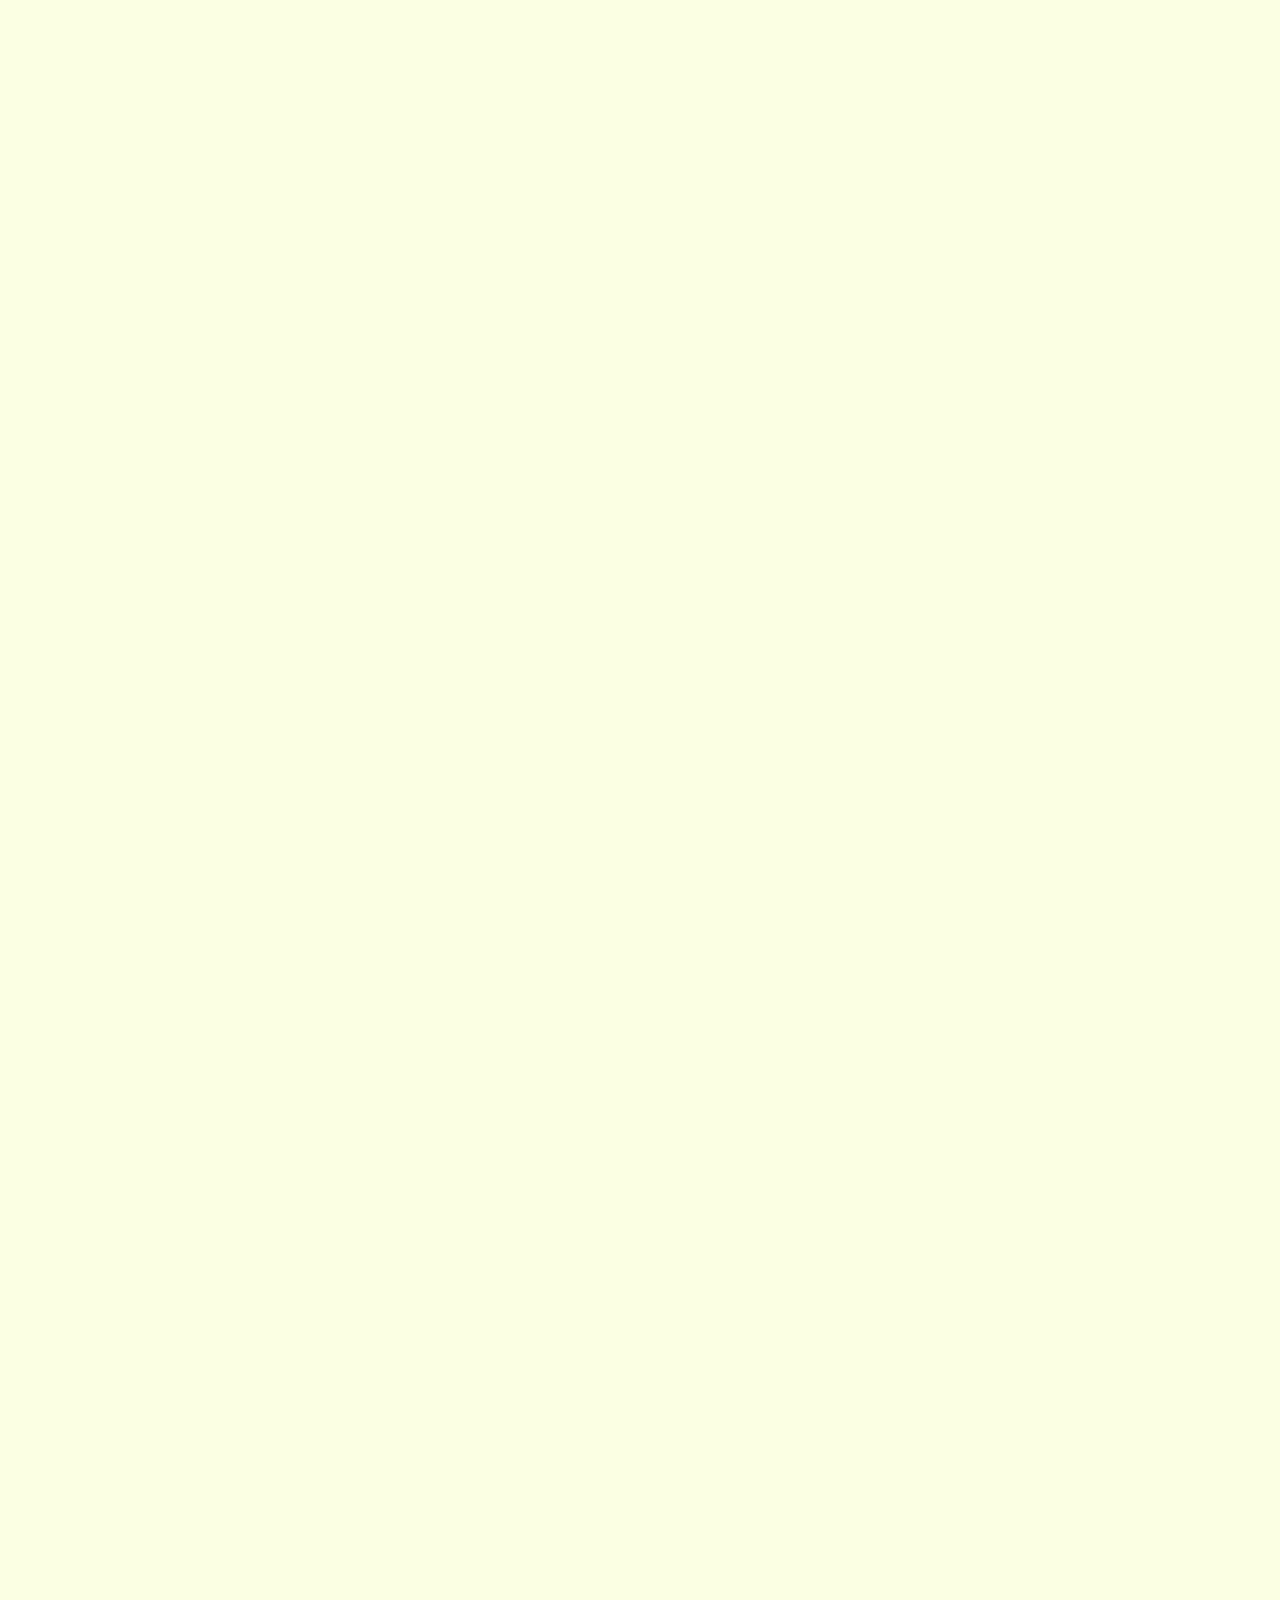
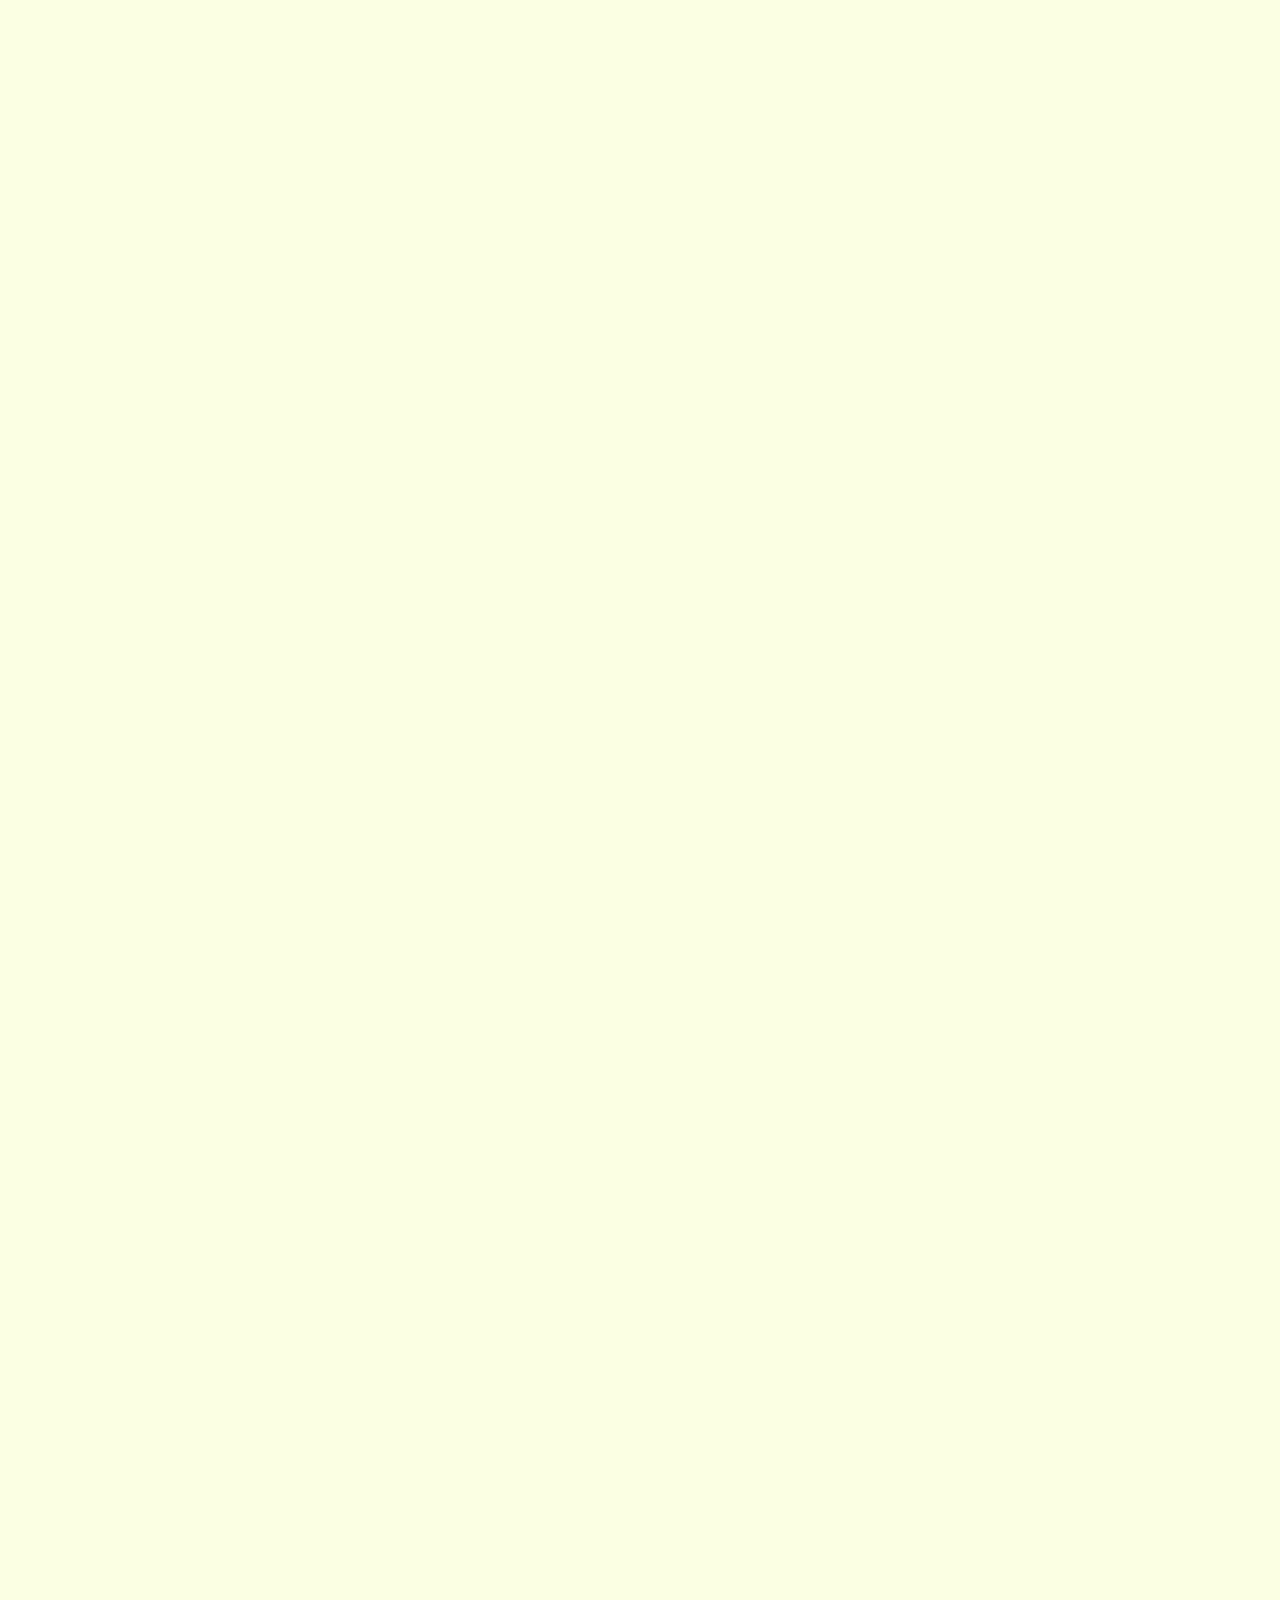
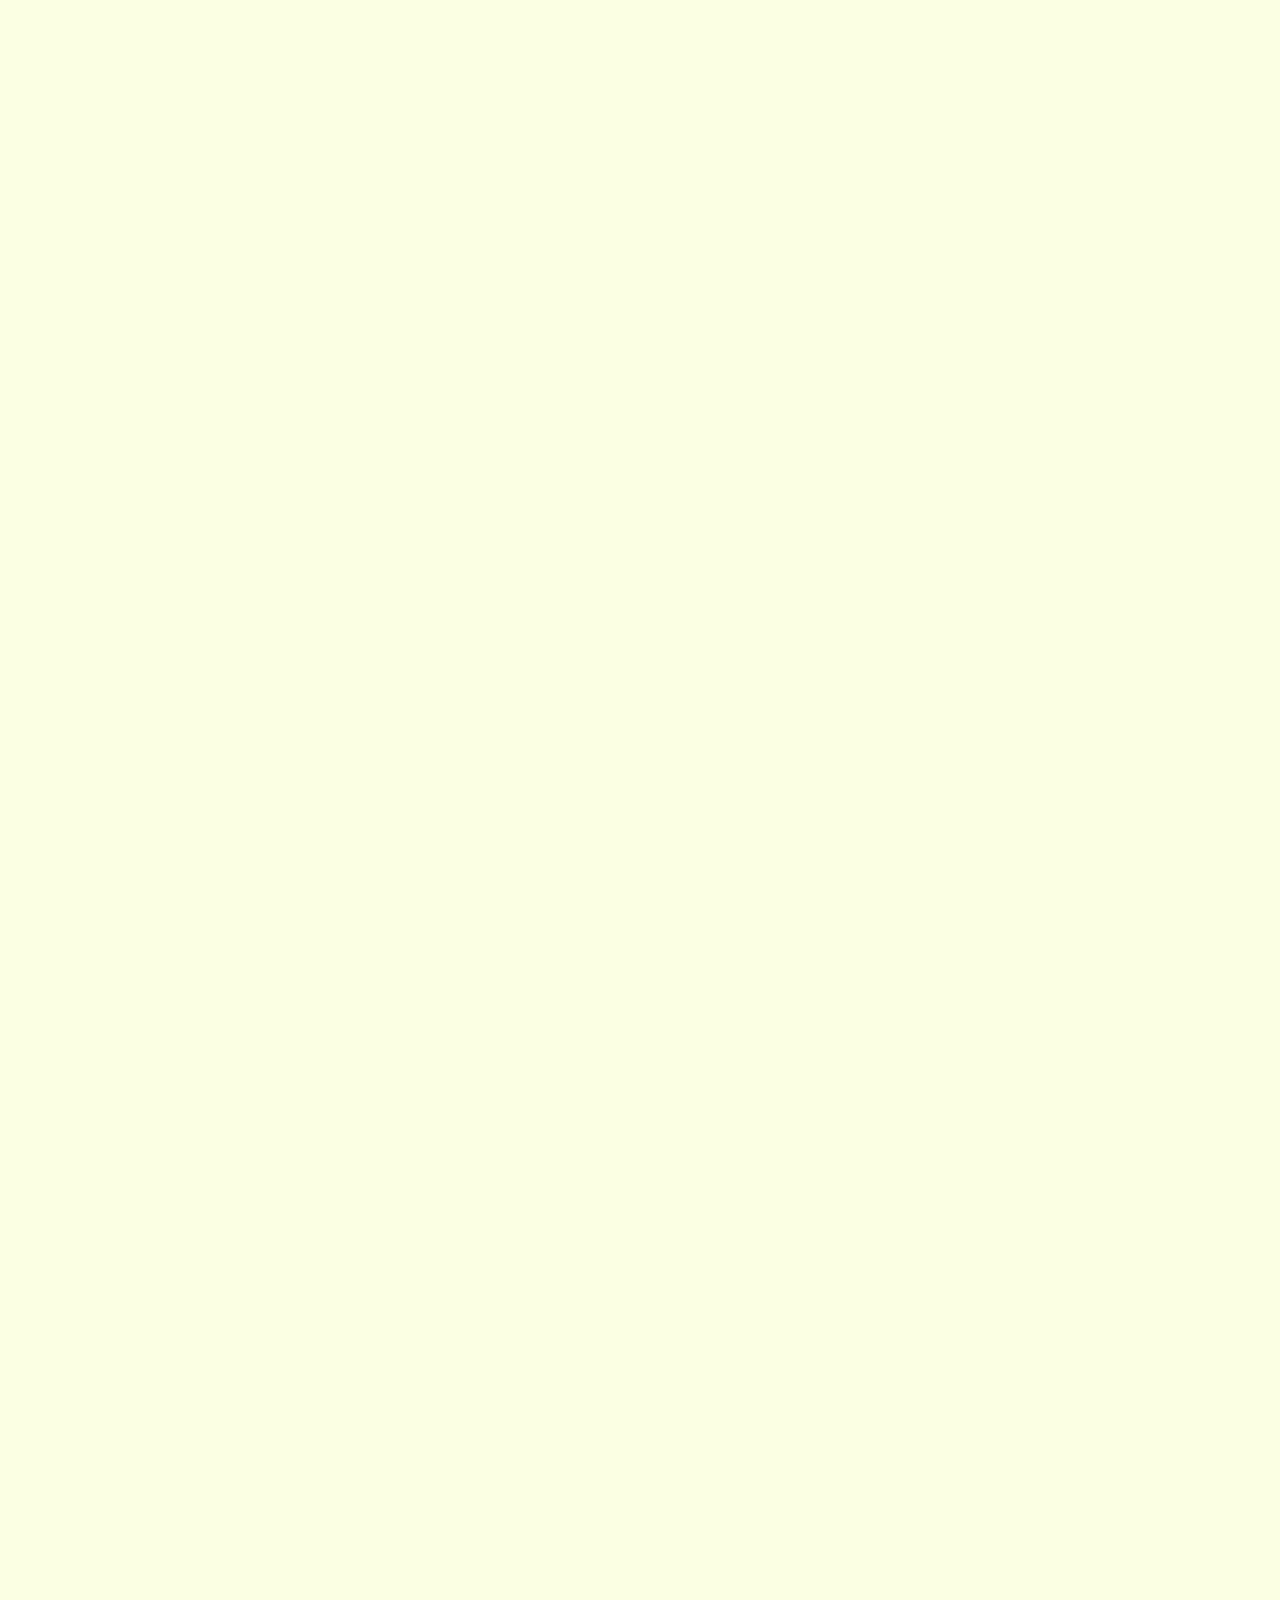
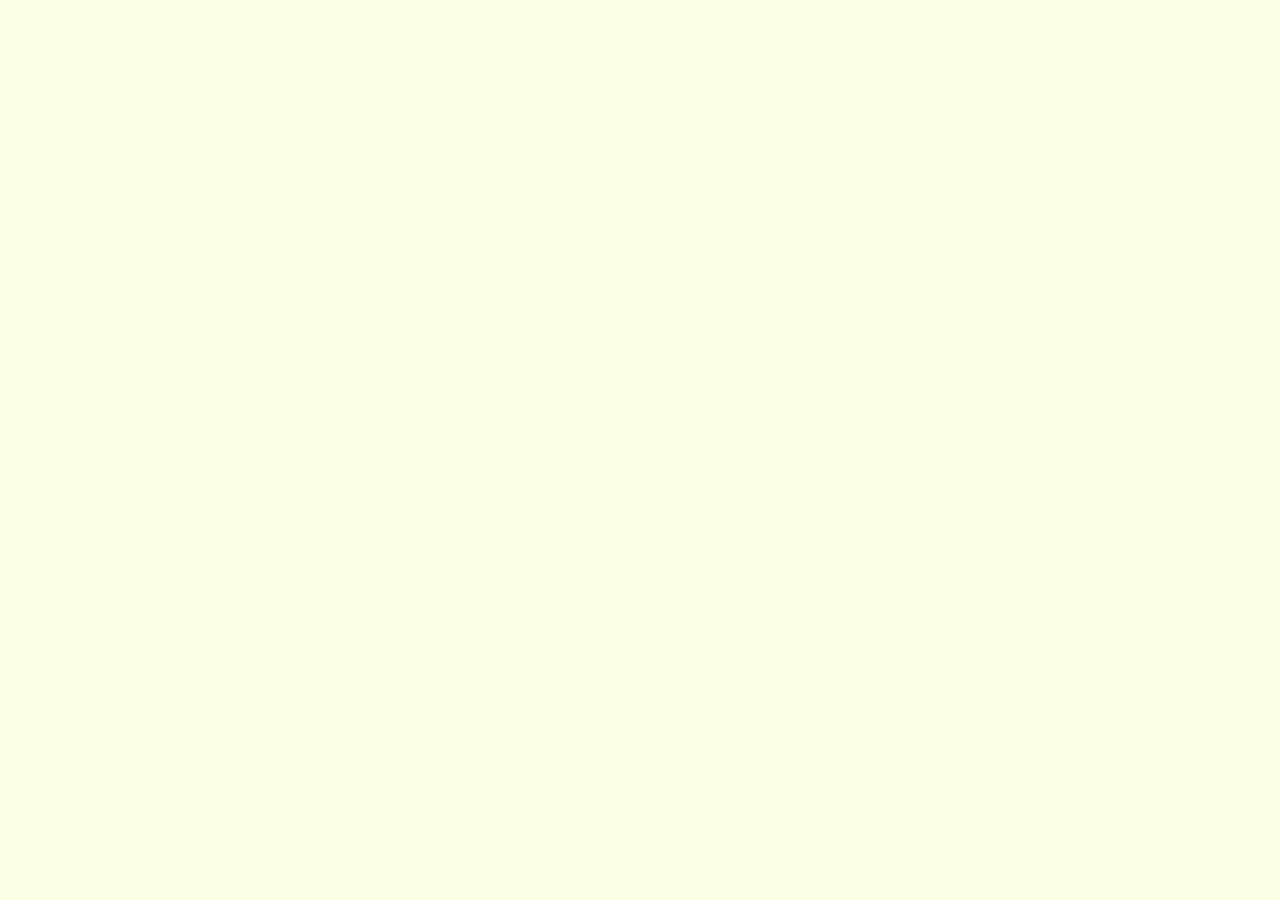
<file: soutenance/CustomDispo.html>
<!doctype html>

<html lang="en">
<head>
    <meta charset="utf-8" />
    <meta name="viewport" content="width=1024" />
    <meta name="apple-mobile-web-app-capable" content="yes" />
    <title>Cloud Privé avec OpenStack - Démonstration</title>

    <link href='http://fonts.googleapis.com/css?family=Yanone+Kaffeesatz:400,700&subset=latin,latin-ext' rel='stylesheet' type='text/css'>
    <link href="css/CustomDispo.css" rel="stylesheet" />
</head>

<body class="impress-not-supported">
<div id="impress">
  <div id="home" class="step slide" data-x="0" data-y="0">
    <div class="nom">
      <h3 id="nom_ju">Julien Brun</h3><h3 id='nom_max'>Maxime Mouchet</h3>
    </div>
    <h1 id='cloudprive'>Cloud Privé<br />avec OpenStack</h1>
    <h2 id='tuteur'>Tuteur : Frédéric Pourraz</h2>
    <img id='logouniv' src='img/univsavoie.jpg' /><img id='logoiut' src='img/iut.png' />
  </div>
  <div id="sommaire" class="step slide sommaire" data-x="1500" data-y="0">
    <ul>
      <li>Présentation du projet</li>
    </ul>
  </div>
  <div id="sommaire2" class="step slide sommaire" data-x="1500" data-y="0">
    <ul>
      <li>Présentation du projet</li>
      <li>OpenStack vu de l'intérieur</li>
    </ul>
  </div>
  <div id="sommaire3" class="step slide sommaire" data-x="1500" data-y="0">
    <ul>
      <li>Présentation du projet</li>
      <li>OpenStack vu de l'intérieur</li>
      <li>Conlusion, et perspectives</li>
    </ul>
  </div>
  <div id="but" class="step slide" data-x="3000" data-y="0">
    <h2>Notre projet<h2>
    <h3>Mettre en place un Cloud Privé à l'IUT</h3>
  </div>
  <div id="cloud" class="step slide" data-x="4500" data-y="0">
    <h2>Le Cloud Computing et la virtualisation<h2>
    <h3>Dématérialisation et décentralisation</h3>
    <img src="img/cloud2.jpg" />
  </div>
  <div id="cloudInteret" class="smallCloud step slide" data-x="4000" data-y="300" data-scale="0.7">
    <h2>Intérêts</h2>
    <ul>
      <li>Mise en production et dimensionnement facilité</li>
      <li>Réduction des côuts</li>
    </ul>
  </div>
  <div id="cloudModels" class="smallCloud step slide" data-x="5000" data-y="300" data-scale="0.7">
    <h2>Modèles</h2>
    <ul>
      <li>Mise en production et dimensionnement facilité</li>
      <li>Réduction des côuts</li>
    </ul>
  </div>
  <div id="PrivatePublic" class="step slide" data-x="6000" data-y="0">
    <h2>Deux choix</h2>
  </div>
  <div id="Public" class="step slide ppCloud" data-x="5700" data-y="200" data-scale="0.7">
    <h2>Cloud Public</h2>
    <ul>
      <li>Géré par une entreprise tierce</li>
      <li>Situé à l'extérieur de l'entreprise</li>
      <li>Ressources partagés entre les clients</li>
      <li>Paiement à l'utilisation (par heures)</li>
    </ul>
  </div>
  <div id="Private" class="step slide ppCloud" data-x="6300" data-y="200" data-scale="0.7">
    <h2>Cloud Privé</h2>
    <ul>
      <li>A l'usage exclusif d'une entreprise</li>
      <li>Achat du matériel</li>
      <li>Mise en place et administration</li>
    </ul>
  </div>
  <div id="logoOpenStack" class="step slide" data-x="6000" data-y="700" data-scale="1.5">
    <img src="img/logo-openstack.png" />
    <h2>Qu'est ce que c'est ?</h2>
  </div>
  <div id="OpenStackC" class="step slide smallOpenStack" data-x="5000" data-y="800" data-scale="0.7">
    <h2>OpenStack c'est :</h2>
    <ul>
      <li>Un ensemble de logiciels permettant de construire des infrastructures en tant que service.</li>
      <li>Une architecture modulaire facilitant le déploiement et la mise à l'échelle.</li>
      <li>Gratuit et Open Source.</li>
      <li>Soutenu par des grandes entreprises tels que HP, Cisco, IBM, Intel, ...</li>
      <li>Une communauté active sur Internet (mailing-lists, wikis, blogs).</li>
    </ul>
  </div>
  <div id="OpenStackCP" class="step slide smallOpenStack" data-x="6000" data-y="1300" data-scale="0.7">
    <h2>OpenStack ça n'est pas :</h2>
    <ul>
      <li>Un hyperviseur</li>
    </ul>
  </div>
  <div id="OpenStackStack" class="step slide smallOpenStack" data-x="7000" data-y="800" data-scale="0.7">
    <h2>Stack OpenStack</h2>
  </div>
  <div id="logoOpenStack2" class="step slide" data-x="6000" data-y="700" data-scale="1.5">
    <img src="img/logo-openstack.png" />
    <h2>Comment ça marche ?</h2>
  </div>
  <div id="middle" class="step slide" data-x="6000" data-y="2000">
    <ul>
      <li>Keystone</li>
      <li>Nova</li>
      <li>Cinder</li>
      <li>...</li>
    </ul>
  </div>
  <div id="middleDef" class="step slide" data-x="6050" data-y="2050" data-scale="0.5" data-rotate="-10">
    <h2>Middlewares</h2>
    <h4>Application WSGI à la fois cliente et serveur</h4>
  </div>
  <div id="WSGIDef" class="step slide" data-x="6325" data-y="2003" data-scale="0.5" data-rotate="-10">
    <h2>WSGI</h2>
    <h4>Web Server Gateway Interface</h4>
  </div>
  <div id="deuxWay" class="step slide" data-x="6000" data-y="3000">
    <h2>Deux moyens de communication</h2>
  </div>
  <div id="REST" class="step slide ways" data-x="6450" data-y="3250" data-scale="0.7">
    <h2>Vers les appliquations tierces et les clients</h2>
  </div>
  <div id="API" class="step slide" data-x="7250" data-y="3250" data-scale="0.7">
    <h2>Une</h2>
  </div>
  <div id="APIDef" class="step slide" data-x="7090" data-y="3110" data-scale="0.35">
    <h2>API</h2>
    <h4>Application Programming Interface</h4>
  </div>
  <div id="RESTDef" class="step slide" data-x="7135" data-y="3110" data-scale="0.35">
    <h2>REST</h2>
    <h4>REpresentational State Transfer</h4>
  </div>
  <div id="APIimg" class="step slide" data-x="7250" data-y="3250" data-scale="0.7">
    <img src='img/http_get_api.png'/>
  </div>
  <div id="APIPour" class="step slide" data-x="7250" data-y="3750" data-scale="0.7">
    <h2>Avantages</h2>
    <ul>
      <li>Haut niveau, compréhensible</li>
      <li>Utilisable dans ~ tout les languages de programmation</li>
    </ul>
  </div>
  <div id="APIContre" class="step slide" data-x="7500" data-y="3750" data-scale="0.7">
    <h2>Inconvénient</h2>
    <ul>
     <li>Lourd, <em>overhead</em> important (protocole HTTP, mode texte)</li>
    </ul>
  </div>
  <div id="APIConcl" class="step slide" data-x="7375" data-y="3900" data-scale="0.7">
    <h4>Pas optimisé pour la communication inter-services</h4>
  </div>
  <div id="deuxWay" class="step slide" data-x="6000" data-y="3000">
  </div>
  <div id="AMPQ" class="step slide ways" data-x="5550" data-y="3250" data-scale="0.7">
    <h2>Entre les services</h2>
  </div>
  <div id="AMPQGlob" class="step slide" data-x="4750" data-y="3250" data-scale="0.7">
  </div>
  <div id="AMPQDef" class="step slide" data-x="4550" data-y="3100" data-scale="0.35">
    <h2>AMPQ</h2>
    <h4>Advanced Message Queuing Protocol</h4>
  </div>
  <div id="AMPQImg" class="step slide" data-x="4750" data-y="3250" data-scale="0.7">
  <img src='img/amqp.jpg' />
  </div>
  <div id="AMQPPour" class="step slide" data-x="4750" data-y="3750" data-scale="0.7">
    <h2>Avantages</h2>
    <ul>
      <li>Rapide, faible <em>overhead</em></li>
      <li>Fiable</li>
    </ul>
  </div>
  <div id="AMQPContre" class="step slide" data-x="5000" data-y="3750" data-scale="0.7">
    <h2>Inconvénient</h2>
    <ul>
      <li>Plus compliqué à implémenter</li>
      <li>Pas utilisable directement (ex. en ligne de commande)</li>
    </ul>
  </div>
  <div id="AMQPConcl" class="step slide" data-x="4850" data-y="3900" data-scale="0.7">
    <h4>Idéal pour la communication inter-services</h4>
  </div>
  <div id="scheduling" class="step slide" data-x="6000" data-y="4500">
    <h2>Le scheduling</h2>
    <h3>Comment répartir les instances virtuelles et le stockage ?</h3>
    <img src='img/filteringWorkflow1.png' />
  </div>
  <div id="schedulingEx" class="step slide" data-x="7500" data-y="4500">
    <h2>Exemples</h2>
    <div id="ExL">
      <h4>Filters</h4>
      <ul>
        <li>RamFilter</li>
        <li>CoreFilter</li>
        <li>SameHostFilter</li>
        <li>SimpleCIDRAffinityFilter</li>
      </ul>
    </div>
    <div id="ExR">
      <h4>Costs and Weights</h4>
      <ul>
        <li>fill_first_cost_fn</li>
        <li>retry_host_cost_fnr</li>
      </ul>
    </div>
  </div>
  <div id="bladeCenter" class="step slide" data-x="6000" data-y="5500">
    <h2>BladeCenter</h2>
    <img src='img/blade.jpg' style='width:300px;'/>
    <h4>Fiabilité</h4>
    <h4>Scalabilité</h4>
    <h4>Haute densité</h4>
    <h4>Stockage indépendant</h4>
  </div>
  <div id="bladeCenterRT" class="step slide" data-x="6000" data-y="6500">
    <h2>Le BladeCenter R&T</h2>
    <div id="ExL">
      <h4>Caractéristiques</h4>
      <ul>
        <li>Serveurs blade HP de 2007</li>
        <li>Bi-processeurs 64 bits</li>
        <li>4 ou 8 Go de RAM</li>
        <li>Stockage SAN HP StorageWorks</li>
      </ul>
    </div>
    <div id="ExR">
      <h4>Mais... pas adapté à la virtualisation</h4>
      <ul>
        <li>Processeurs anciens qui ne supportent pas les extensions VT</li>
        <li>Chipsets incompatibles avec les systèmes récents</li>
        <li>Manque de RAM</li>
      </ul>
    </div>
  </div>
  <div id="Concl" class="step slide" data-x="7500" data-y="6500">
    <h2>Conclusion</h2>
  </div>
  <div id="Merci" class="step slide" data-x="9000" data-y="6500">
    <h2>MERCI</h2>
    <h4>Questions ?</h4>
  </div>
</div>


    
<script src="js/impress.js"></script>
<script>impress().init();</script>

</body>
</html>
</file>
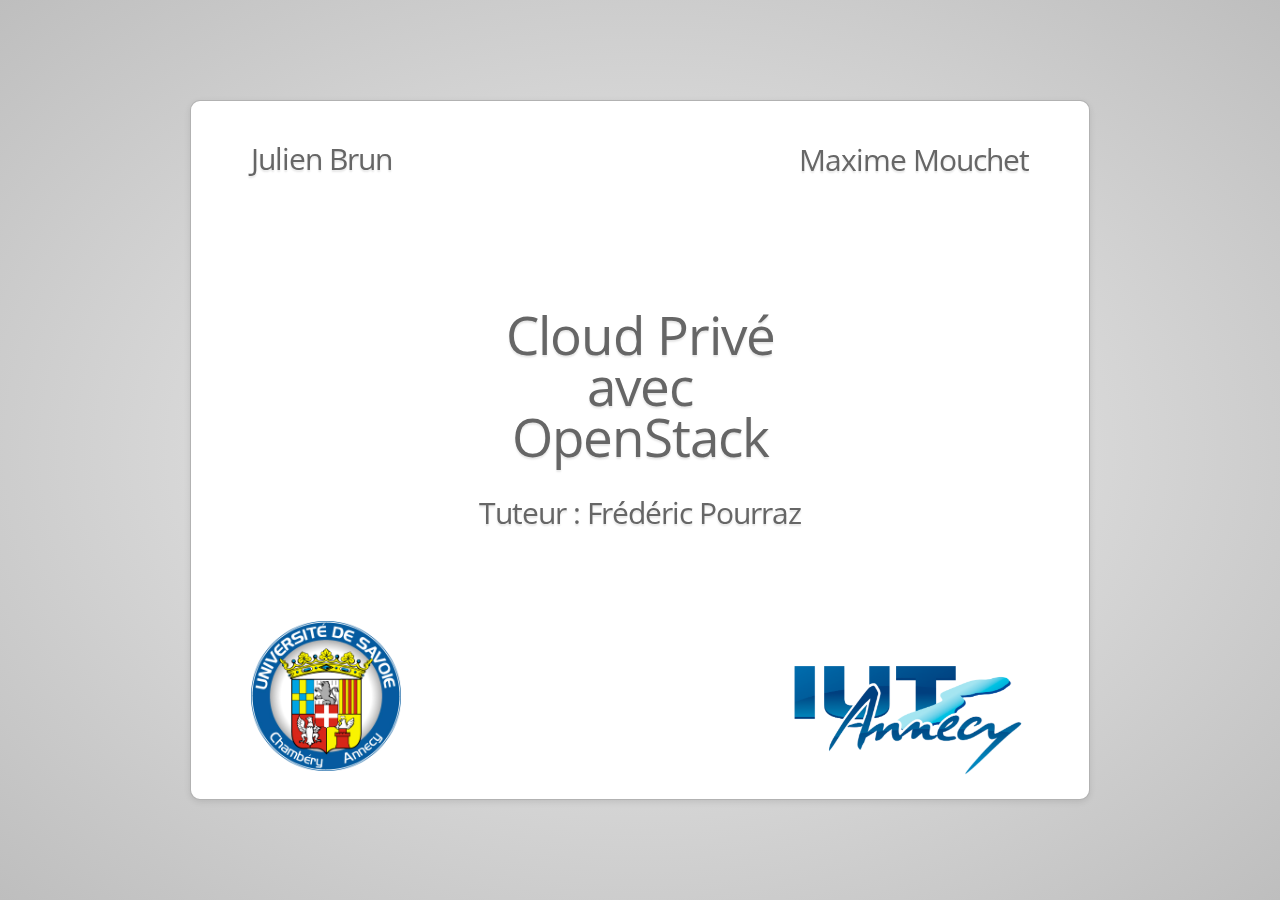
<file: soutenance/OLDindex.html>
<!doctype html>

<html lang="en">
<head>
    <meta charset="utf-8" />
    <meta name="viewport" content="width=1024" />
    <meta name="apple-mobile-web-app-capable" content="yes" />
    <title>Cloud Privé avec OpenStack - Démonstration</title>

    <link href="http://fonts.googleapis.com/css?family=Open+Sans:regular,semibold,italic,italicsemibold|PT+Sans:400,700,400italic,700italic|PT+Serif:400,700,400italic,700italic" rel="stylesheet" />
    <link href='http://fonts.googleapis.com/css?family=Yanone+Kaffeesatz:400,700&subset=latin,latin-ext' rel='stylesheet' type='text/css'>
    <link href="css/impress-demo.css" rel="stylesheet" />
</head>

<body class="impress-not-supported">

<div class="fallback-message">
    <p>Your browser <b>doesn't support the features required</b> by impress.js, so you are presented with a simplified version of this presentation.</p>
    <p>For the best experience please use the latest <b>Chrome</b>, <b>Safari</b> or <b>Firefox</b> browser.</p>
</div>

<div id="impress">

    <div id='home' class="step slide" data-x="0" data-y="0">
      <h3>Julien Brun</h3><h3 id='nom_max'>Maxime Mouchet</h3>
      <h1 id='cloudprive'>Cloud Privé</h1><h1>avec</h1><h1>OpenStack</h1>
      <h2 id='tuteur'>Tuteur : Frédéric Pourraz</h2>
      <img id='logouniv' src='img/univsavoie.jpg' /><img id='logoiut' src='img/iut.png' />
    </div>

    <div class="step slide" data-x="1500" data-y="0">
      <h1>Présentation du projet</h1>
      <h1>OpenStack vu de l'intérieur</h1>
      <h1>Conlusion, et perspectives</h1>
    </div>

    <div class="step slide" data-x="3000" data-y="0">
      <h1>Notre projet<h1>
      <h2>But : mettre en place un Cloud Privé à l'IUT</h2>
    </div>

    <div class='step slide' data-x="3500" data-y='0'>
      <center><h1 style='font-size: 30pt;'>Le Cloud Computing et la virtualisation</h1></center>
      <br />
      =&gt; Dématérialisation et décentralisation.<br />
      <br />
      <strong><h2 style='font-size: 25pt;'>Intérêts</h2></strong>
      <br />
      <!-- expliquer différences virtualbox etc -->
      <ul style='list-style-type: disc;'>
        <li>Mise en production et dimensionnement facilité</li>
        <li>Réduction des côuts</li>
        <!-- Pas de matos à entretenir, mettre à jour -->
      </ul>
      <br />
      <strong><h2 style='font-size: 25pt;'>Modèles</h2></strong>
      <br />
      <ul style='list-style-type: disc;'>
        <li>SaaS</li>
        <li>PaaS</li>
        <li>IaaS</li>
        <li>sth-aaS</li>
        <!-- DaaS: mashups, NaaS: Software Defined Networking -->
        <!-- Pas de matos à entretenir, mettre à jour -->
      </ul>
    </div>

    <div class='step slide' data-x="4000" data-y='0'>
      <center><h1 style='font-size: 30pt;'>Cloud public vs. Cloud privé</h1></center>
      <br /><br />
      <strong><h2 style='font-size: 25pt;'>Cloud public</h2></strong>
      <br />
      <ul style='list-style-type: disc;'>
        <li>Géré par une entreprise tierce</li>
        <li>Situé à l'extérieur de l'entreprise</li>
        <li>Ressources partagés entre les clients</li>
        <li>Paiement à l'utilisation (par heures)</li>
      </ul>
      <br />
      <strong><h2 style='font-size: 25pt;'>Cloud privé</h2></strong>
      <br />
      <ul style='list-style-type: disc;'>
        <li>A l'usage exclusif d'une entreprise</li>
        <li>Achat du matériel</li>
        <li>Mise en place et administration</li>
      </ul><br />
      =&gt; Principalement une problématique de sécurité.<br />
    </div>

    <div class="step slide" data-x="4500" data-y="0">
      <center><img src='img/logo-openstack.png' style='width:400px;'/></center>
      <center><h1 style='margin-top: 100px; font-size: 40pt;'>Qu'est ce que c'est ?</h1></center>
    </div>

    <div class='step slide' data-x='6000' data-y='0'>
      <center><h1 style='font-size: 40pt;'>OpenStack, c'est :</h1></center>
      <ul style='margin-top: 100px; list-style-type: disc;'>
        <li>Un ensemble de logiciels permettant de construire des infrastructures en tant que service.</li>
        <li>Une architecture modulaire facilitant le déploiement et la mise à l'échelle.</li>
        <li>Gratuit et Open Source.</li>
        <li>Soutenu par des grandes entreprises tels que HP, Cisco, IBM, Intel, ...</li>
        <li>Une communauté active sur Internet (mailing-lists, wikis, blogs).</li>
      </ul>
    </div>

    <div class="step slide" data-x="7500" data-y="0">
      Juju
    </div>

    <div class="step slide" data-x="9000" data-y="0">
      <center><img src='img/logo-openstack.png' style='width:400px;'/></center>
      <center><h1 style='margin-top: 100px; font-size: 40pt;'>Comment ça marche ?</h1></center>
    </div>

    <div class="step slide" data-x="10500" data-y="0">
      <center><h1 style='font-size: 25pt;'><strong>Keystone</strong>, <strong>Nova</strong>, <strong>Cinder</strong>, <strong>Glance</strong>, <strong>Swift</strong>, ...</h1></center>
      <br /><br />
      <center><strong style='font-size: 30pt;'>=> <em>middlewares WSGI</em></strong></center><br />
      <br /><br /><br /><br /><br /><br /><br /><br /><br />
      <strong>WSGI :</strong> <em>Web Server Gateway Interface</em><br />
      <!-- WSGI n'est pas un logiciel, juste une spec -->
      <strong>middleware :</strong> Application WSGI à la fois cliente et serveur<br /><br />
      <!-- qui implémenter les deux interfaces -->
    </div>

    <div class='step slide' data-x='12500' data-y='0'>
      <br /><br /><br /><br /><br /><br /><br />
      <center><h1 style='font-size: 30pt;'>Deux moyens de communication</h1></center>
    </div>

    <div class='step slide' data-x='14000' data-y='0'>
      <strong>Depuis l'extérieur</strong>, une API REST<br />
      <br />
      <img src='img/http_get_api.png' style='width: 800px;'/>
      <br /><br />
      <strong>API :</strong> <em>Application Programming Interface</em><br />
      <strong>REST :</strong> <em>REpresentational State Transfer</em><br /><br />
    </div>

    <div class='step slide' data-x='15500' data-y='0'>
      <center><h1 style='font-size: 30pt;'>API REST</h1></center>
      <br /><br />
      <strong><h2 style='font-size: 25pt;'>Avantages</h2></strong>
      <br />
      <ul style='list-style-type: disc;'>
        <li>Haut niveau, compréhensible</li>
        <li>Utilisable dans ~ tout les languages de programmation</li>
      </ul>
      <br /><br />
      <strong><h2 style='font-size: 25pt;'>Inconvénient</h2></strong>
      <br />
      <ul style='list-style-type: disc;'>
        <li>Lourd, <em>overhead</em> important (protocole HTTP, mode texte)</li>
      </ul>
      <br /><br /><br />
      <strong><h2 style='font-size: 20pt;'>=> Pas optimisé pour la communication inter-services</h2></strong>
    </div>

    <div class='step slide' data-x='17000' data-y='0'>
      <strong>Entre les services</strong>, AMQP<br />
      <br /><br /><br />
      <img src='img/amqp.jpg' />
      <br /><br /><br /><br />
      <strong>AMQP :</strong> <em>Advanced Message Queuing Protocol</em>
    </div>

    <div class='step slide' data-x='18500' data-y='0'>
      <center><h1 style='font-size: 30pt;'>AMQP</h1></center>
      <br /><br />
      <strong><h2 style='font-size: 25pt;'>Avantages</h2></strong>
      <br />
      <ul style='list-style-type: disc;'>
        <li>Rapide, faible <em>overhead</em></li>
        <li>Fiable</li>
      </ul>
      <br /><br />
      <strong><h2 style='font-size: 25pt;'>Inconvénients</h2></strong>
      <br />
      <ul style='list-style-type: disc;'>
        <li>Plus compliqué à implémenter</li>
        <li>Pas utilisable directement (ex. en ligne de commande)</li>
      </ul>
      <br /><br /><br />
      <strong><h2 style='font-size: 20pt;'>=> Idéal pour la communication inter-services</h2></strong>
    </div>


    <div class="step slide" data-x="20000" data-y="0">
      <center><h1 style='font-size: 30pt;'>Le scheduling</h1></center>
      <br /><br />
      <center><h2 style='font-size: 22pt;'>Comment répartir les instances virtuelles et le stockage ?</h2></center>
      <br /><br />
      <center><img src='img/filteringWorkflow1.png' /></center>
    </div>

    <div class="step slide" data-x="21500" data-y="0">
      <center><h1 style='font-size: 30pt;'>Exemples</h1></center>
      <br /><br />
      <strong><h2 style='font-size: 25pt;'>Filters</h2></strong>
      <br />
      <ul style='list-style-type: disc;'>
        <li>RamFilter</li>
        <li>CoreFilter</li>
        <li>SameHostFilter</li>
        <li>SimpleCIDRAffinityFilter</li>
      </ul>
      <br /><br />
      <strong><h2 style='font-size: 25pt;'>Costs and Weights</h2></strong>
      <br />
      <ul style='list-style-type: disc;'>
        <li>fill_first_cost_fn</li>
        <li>retry_host_cost_fn</li>
      </ul>
    </div>

    <div class="step slide" data-x="23000" data-y="0">
      <center><h1 style='font-size: 30pt;'>BladeCenter</h1></center>
      <!-- blade == lame -->
      <br /><br />
      <center><img src='img/blade.jpg' style='width:300px;'/></center>
      <br /><br />
      <center>
      <ul style=''>
        <li>Fiabilité</li>
        <!-- réseau redondant etc -->
        <li>Scalabilité</li>
        <li>Haute densité</li>
        <li>Stockage indépendant</li>
      </ul>
      </center>
    </div>

    <div class="step slide" data-x="24500" data-y="0">
      <center><h1 style='font-size: 30pt;'>Le BladeCenter R&amp;T</h1></center>
      <br /><br />
      <strong><h2 style='font-size: 25pt;'>Caractéristiques</h2></strong>
      <br />
      <ul>
        <li>Serveurs blade HP de 2007</li>
        <li>Bi-processeurs 64 bits</li>
        <li>4 ou 8 Go de RAM</li>
        <li>Stockage SAN HP StorageWorks</li>
      </ul>
      <br />
      <strong><h2 style='font-size: 25pt;'>Mais... pas adapté à la virtualisation</h2></strong>
      <br />
      <ul style=''>
        <li>Processeurs anciens qui ne supportent pas les extensions VT</li>
        <li>Chipsets incompatibles avec les systèmes récents</li>
        <li>Manque de RAM</li>
      </ul>
    </div>

    <div class="step slide" data-x="63000" data-y="0">
      Conclusion suite
    </div>

<div class="hint">
    <p>Use a spacebar or arrow keys to navigate</p>
</div>
<script>
if ("ontouchstart" in document.documentElement) { 
    document.querySelector(".hint").innerHTML = "<p>Tap on the left or right to navigate</p>";
}
</script>

<script src="js/impress.js"></script>
<script>impress().init();</script>

</body>
</html>
</file>
<file: demonstration/css/impress-demo.css>
/**
 * This is a stylesheet for a demo presentation for impress.js
 * 
 * It is not meant to be a part of impress.js and is not required by impress.js.
 * I expect that anyone creating a presentation for impress.js would create their own
 * set of styles.
 */


/* http://meyerweb.com/eric/tools/css/reset/ 
   v2.0 | 20110126
   License: none (public domain)
*/

html, body, div, span, applet, object, iframe,
h1, h2, h3, h4, h5, h6, p, blockquote, pre,
a, abbr, acronym, address, big, cite, code,
del, dfn, em, img, ins, kbd, q, s, samp,
small, strike, strong, sub, sup, tt, var,
b, u, i, center,
dl, dt, dd, ol, ul, li,
fieldset, form, label, legend,
table, caption, tbody, tfoot, thead, tr, th, td,
article, aside, canvas, details, embed, 
figure, figcaption, footer, header, hgroup, 
menu, nav, output, ruby, section, summary,
time, mark, audio, video {
    margin: 0;
    padding: 0;
    border: 0;
    font-size: 100%;
    font: inherit;
    vertical-align: baseline;
}

/* HTML5 display-role reset for older browsers */
article, aside, details, figcaption, figure, 
footer, header, hgroup, menu, nav, section {
    display: block;
}
body {
    line-height: 1;
}
ol, ul {
    list-style: none;
}
blockquote, q {
    quotes: none;
}
blockquote:before, blockquote:after,
q:before, q:after {
    content: '';
    content: none;
}

table {
    border-collapse: collapse;
    border-spacing: 0;
}


body {
    font-family: 'PT Sans', sans-serif;
    
    min-height: 740px;

    background: rgb(215, 215, 215);
    background: -webkit-gradient(radial, 50% 50%, 0, 50% 50%, 500, from(rgb(240, 240, 240)), to(rgb(190, 190, 190)));
    background: -webkit-radial-gradient(rgb(240, 240, 240), rgb(190, 190, 190));
    background:    -moz-radial-gradient(rgb(240, 240, 240), rgb(190, 190, 190));
    background:      -o-radial-gradient(rgb(240, 240, 240), rgb(190, 190, 190));
    background:         radial-gradient(rgb(240, 240, 240), rgb(190, 190, 190));

    -webkit-font-smoothing: antialiased;
}

b, strong { font-weight: bold }
i, em { font-style: italic}

a {
    color: inherit;
    text-decoration: none;
    padding: 0 0.1em;
    background: rgba(255,255,255,0.5);
    text-shadow: -1px -1px 2px rgba(100,100,100,0.9);
    border-radius: 0.2em;
    
    -webkit-transition: 0.5s;
    -moz-transition:    0.5s;
    -ms-transition:     0.5s;
    -o-transition:      0.5s;
    transition:         0.5s;
}

a:hover {
    background: rgba(255,255,255,1);
    text-shadow: -1px -1px 2px rgba(100,100,100,0.5);
}

/* enable clicking on elements 'hiding' behind body in 3D */
body     { pointer-events: none; }
#impress { pointer-events: auto; }

/* COMMON STEP STYLES */

.step {
    width: 900px;
    padding: 40px;

    -webkit-box-sizing: border-box;
    -moz-box-sizing:    border-box;
    -ms-box-sizing:     border-box;
    -o-box-sizing:      border-box;
    box-sizing:         border-box;

    font-family: 'PT Serif', georgia, serif;

    font-size: 48px;
    line-height: 1.5;
}

.step {
    -webkit-transition: opacity 1s;
    -moz-transition:    opacity 1s;
    -ms-transition:     opacity 1s;
    -o-transition:      opacity 1s;
    transition:         opacity 1s;
}

/* fade out inactive slides */
.step:not(.active) {
    opacity: 0.3;
}

/* STEP SPECIFIC STYLES */

/* hint on the first slide */

.hint {
    position: fixed;
    left: 0;
    right: 0;
    bottom: 200px;
    
    background: rgba(0,0,0,0.5);
    color: #EEE;
    text-align: center;
    
    font-size: 50px;
    padding: 20px;
    
    z-index: 100;
    
    opacity: 0;
    
    -webkit-transform: translateY(400px);
    -moz-transform:    translateY(400px);
    -ms-transform:     translateY(400px);
    -o-transform:      translateY(400px);
    transform:         translateY(400px);

    -webkit-transition: opacity 1s, -webkit-transform 0.5s 1s;
    -moz-transition:    opacity 1s,    -moz-transform 0.5s 1s;
    -ms-transition:     opacity 1s,     -ms-transform 0.5s 1s;
    -o-transition:      opacity 1s,      -o-transform 0.5s 1s;
    transition:         opacity 1s,         transform 0.5s 1s;
}

.impress-on-bored .hint {
    opacity: 1;
    
    -webkit-transition: opacity 1s 5s, -webkit-transform 0.5s;
    -moz-transition:    opacity 1s 5s,    -moz-transform 0.5s;
    -ms-transition:     opacity 1s 5s,     -ms-transform 0.5s;
    -o-transition:      opacity 1s 5s,      -o-transform 0.5s;
    transition:         opacity 1s 5s,         transform 0.5s;
    
    -webkit-transform: translateY(0px);
    -moz-transform:    translateY(0px);
    -ms-transform:     translateY(0px);
    -o-transform:      translateY(0px);
    transform:         translateY(0px);
}

/* impress.js title */

#title {
    padding: 0;
}

#title .try {
    font-size: 64px;
    position: absolute;
    top: -0.5em;
    left: 1.5em;
    
    -webkit-transform: translateZ(20px);
    -moz-transform:    translateZ(20px);
    -ms-transform:     translateZ(20px);
    -o-transform:      translateZ(20px);
    transform:         translateZ(20px);
}

#title h1 {
    font-size: 190px;
    
    -webkit-transform: translateZ(50px);
    -moz-transform:    translateZ(50px);
    -ms-transform:     translateZ(50px);
    -o-transform:      translateZ(50px);
    transform:         translateZ(50px);
}

#title .footnote {
    font-size: 32px;
}

/* big thoughts */

#big {
    width: 600px;
    text-align: center;
    font-size: 60px;
    line-height: 1;
}

#big b {
    display: block;
    font-size: 250px;
    line-height: 250px;
}

#big .thoughts {
    font-size: 90px;
    line-height: 150px;
}

/* tiny ideas */

#tiny {
    width: 500px;
    text-align: center;
}

#ing {
    width: 500px;
}

#ing b {
    display: inline-block;
    -webkit-transition: 0.5s;
    -moz-transition:    0.5s;
    -ms-transition:     0.5s;
    -o-transition:      0.5s;
    transition:         0.5s;
}

#ing.present .positioning {
    -webkit-transform: translateY(-10px);
    -moz-transform:    translateY(-10px);
    -ms-transform:     translateY(-10px);
    -o-transform:      translateY(-10px);
    transform:         translateY(-10px);
}

#ing.present .rotating {
    -webkit-transform: rotate(-10deg);
    -moz-transform:    rotate(-10deg);
    -ms-transform:     rotate(-10deg);
    -o-transform:      rotate(-10deg);
    transform:         rotate(-10deg);

    -webkit-transition-delay: 0.25s;
    -moz-transition-delay:    0.25s;
    -ms-transition-delay:     0.25s;
    -o-transition-delay:      0.25s;
    transition-delay:         0.25s;
}

#ing.present .scaling {
    -webkit-transform: scale(0.7);
    -moz-transform:    scale(0.7);
    -ms-transform:     scale(0.7);
    -o-transform:      scale(0.7);
    transform:         scale(0.7);

    -webkit-transition-delay: 0.5s;
    -moz-transition-delay:    0.5s;
    -ms-transition-delay:     0.5s;
    -o-transition-delay:      0.5s;
    transition-delay:         0.5s;
}

/* imagination */

#imagination {
    width: 600px;
}

#imagination .imagination {
    font-size: 78px;
}

/* use the source, Luke */

#source {
    width: 700px;
    padding-bottom: 300px;
    
    /* Yoda Icon :: Pixel Art from Star Wars http://www.pixeljoint.com/pixelart/1423.htm */
    background-image: url([data-uri]);
    background-position: bottom right;
    background-repeat: no-repeat;
}

#source q {
    font-size: 60px;
}

/* it's in 3D */

#its-in-3d p {
    -webkit-transform-style: preserve-3d;
    -moz-transform-style:    preserve-3d; /* Y U need this Firefox?! */
    -ms-transform-style:     preserve-3d;
    -o-transform-style:      preserve-3d;
    transform-style:         preserve-3d;
}

#its-in-3d span,
#its-in-3d b {
    display: inline-block;
    -webkit-transform: translateZ(40px);
    -moz-transform:    translateZ(40px);
    -ms-transform:     translateZ(40px);
    -o-transform:      translateZ(40px);
     transform:        translateZ(40px);
            
    -webkit-transition: 0.5s;
    -moz-transition:    0.5s;
    -ms-transition:     0.5s;
    -o-transition:      0.5s;
    transition:         0.5s;
}

#its-in-3d .have {
    -webkit-transform: translateZ(-40px);
    -moz-transform:    translateZ(-40px);
    -ms-transform:     translateZ(-40px);
    -o-transform:      translateZ(-40px);
    transform:         translateZ(-40px);
}

#its-in-3d .you {
    -webkit-transform: translateZ(20px);
    -moz-transform:    translateZ(20px);
    -ms-transform:     translateZ(20px);
    -o-transform:      translateZ(20px);
    transform:         translateZ(20px);
}

#its-in-3d .noticed {
    -webkit-transform: translateZ(-40px);
    -moz-transform:    translateZ(-40px);
    -ms-transform:     translateZ(-40px);
    -o-transform:      translateZ(-40px);
    transform:         translateZ(-40px);
}

#its-in-3d .its {
    -webkit-transform: translateZ(60px);
    -moz-transform:    translateZ(60px);
    -ms-transform:     translateZ(60px);
    -o-transform:      translateZ(60px);
    transform:         translateZ(60px);
}

#its-in-3d .in {
    -webkit-transform: translateZ(-10px);
    -moz-transform:    translateZ(-10px);
    -ms-transform:     translateZ(-10px);
    -o-transform:      translateZ(-10px);
    transform:         translateZ(-10px);
}

#its-in-3d .footnote {
    font-size: 32px;

    -webkit-transform: translateZ(-10px);
    -moz-transform:    translateZ(-10px);
    -ms-transform:     translateZ(-10px);
    -o-transform:      translateZ(-10px);
    transform:         translateZ(-10px);
}

#its-in-3d.present span,
#its-in-3d.present b {
    -webkit-transform: translateZ(0px);
    -moz-transform:    translateZ(0px);
    -ms-transform:     translateZ(0px);
    -o-transform:      translateZ(0px);
    transform:         translateZ(0px);
}

/* overview step */

#overview {
    z-index: -1;
    padding: 0;
}

/* on overview step everything is visible */

.impress-on-overview .step {
    opacity: 1;
    cursor: pointer;
}

/*
 * SLIDE STEP STYLES
 *
 * inspired by: http://html5slides.googlecode.com/svn/trunk/styles.css
 *
 * ;)
 */

.slide {
    display: block;

    width: 900px;
    height: 700px;

    padding: 40px 60px;

    border-radius: 10px;

    background-color: white;

    box-shadow: 0 2px 6px rgba(0, 0, 0, .1);
    border: 1px solid rgba(0, 0, 0, .3);

    font-family: 'Open Sans', Arial, sans-serif;

    color: rgb(102, 102, 102);
    text-shadow: 0 2px 2px rgba(0, 0, 0, .1);

    font-size: 30px;
    line-height: 36px;

    letter-spacing: -1px;
}

#nom_max {
  text-align: right;
  float: right;
  margin-top: -35px;
}

#home h1 {
  text-align: center;
  font-size: 40pt;
  margin-bottom: 15px;
}

#cloudprive {
  margin-top: 140px;
}

#tuteur {
  text-align: center;
  margin-top: 40px;
}

#logouniv {
  height: 150px;
  margin-top: 90px;
}

#logoiut {
  height: 110px;
  margin-top: 135px;
  text-align: right;
  float: right;
}

#schemaOpenStack {
    margin-left: -100px;
    width: 950px;
}

/* IMPRESS NOT SUPPORTED STYLES */

.fallback-message {
    font-family: sans-serif;
    line-height: 1.3;
    
    display: none;
    width: 780px;
    padding: 10px 10px 0;
    margin: 20px auto;

    border-radius: 10px;
    border: 1px solid #E4C652;
    background: #EEDC94;
}

.fallback-message p {
    margin-bottom: 10px;
}

.impress-disabled .step,
.impress-not-supported .step {
    position: relative;
    opacity: 1;
    margin: 20px auto;
}

.impress-not-supported .fallback-message {
    display: block;
}
</file>
<file: soutenance/css/impress-demo.css>
/**
 * This is a stylesheet for a demo presentation for impress.js
 * 
 * It is not meant to be a part of impress.js and is not required by impress.js.
 * I expect that anyone creating a presentation for impress.js would create their own
 * set of styles.
 */


/* http://meyerweb.com/eric/tools/css/reset/ 
   v2.0 | 20110126
   License: none (public domain)
*/

html, body, div, span, applet, object, iframe,
h1, h2, h3, h4, h5, h6, p, blockquote, pre,
a, abbr, acronym, address, big, cite, code,
del, dfn, em, img, ins, kbd, q, s, samp,
small, strike, strong, sub, sup, tt, var,
b, u, i, center,
dl, dt, dd, ol, ul, li,
fieldset, form, label, legend,
table, caption, tbody, tfoot, thead, tr, th, td,
article, aside, canvas, details, embed, 
figure, figcaption, footer, header, hgroup, 
menu, nav, output, ruby, section, summary,
time, mark, audio, video {
    margin: 0;
    padding: 0;
    border: 0;
    font-size: 100%;
    font: inherit;
    vertical-align: baseline;
}

/* HTML5 display-role reset for older browsers */
article, aside, details, figcaption, figure, 
footer, header, hgroup, menu, nav, section {
    display: block;
}
body {
    line-height: 1;
}
ol, ul {
    list-style: none;
}
blockquote, q {
    quotes: none;
}
blockquote:before, blockquote:after,
q:before, q:after {
    content: '';
    content: none;
}

table {
    border-collapse: collapse;
    border-spacing: 0;
}


body {
    font-family: 'PT Sans', sans-serif;
    
    min-height: 740px;

    background: rgb(215, 215, 215);
    background: -webkit-gradient(radial, 50% 50%, 0, 50% 50%, 500, from(rgb(240, 240, 240)), to(rgb(190, 190, 190)));
    background: -webkit-radial-gradient(rgb(240, 240, 240), rgb(190, 190, 190));
    background:    -moz-radial-gradient(rgb(240, 240, 240), rgb(190, 190, 190));
    background:      -o-radial-gradient(rgb(240, 240, 240), rgb(190, 190, 190));
    background:         radial-gradient(rgb(240, 240, 240), rgb(190, 190, 190));

    -webkit-font-smoothing: antialiased;
}

b, strong { font-weight: bold }
i, em { font-style: italic}

a {
    color: inherit;
    text-decoration: none;
    padding: 0 0.1em;
    background: rgba(255,255,255,0.5);
    text-shadow: -1px -1px 2px rgba(100,100,100,0.9);
    border-radius: 0.2em;
    
    -webkit-transition: 0.5s;
    -moz-transition:    0.5s;
    -ms-transition:     0.5s;
    -o-transition:      0.5s;
    transition:         0.5s;
}

a:hover {
    background: rgba(255,255,255,1);
    text-shadow: -1px -1px 2px rgba(100,100,100,0.5);
}

/* enable clicking on elements 'hiding' behind body in 3D */
body     { pointer-events: none; }
#impress { pointer-events: auto; }

/* COMMON STEP STYLES */

.step {
    width: 900px;
    padding: 40px;

    -webkit-box-sizing: border-box;
    -moz-box-sizing:    border-box;
    -ms-box-sizing:     border-box;
    -o-box-sizing:      border-box;
    box-sizing:         border-box;

    font-family: 'PT Serif', georgia, serif;

    font-size: 48px;
    line-height: 1.5;
}

.step {
    -webkit-transition: opacity 1s;
    -moz-transition:    opacity 1s;
    -ms-transition:     opacity 1s;
    -o-transition:      opacity 1s;
    transition:         opacity 1s;
}

/* fade out inactive slides */
.step:not(.active) {
    opacity: 0.3;
}

/* STEP SPECIFIC STYLES */

/* hint on the first slide */

.hint {
    position: fixed;
    left: 0;
    right: 0;
    bottom: 200px;
    
    background: rgba(0,0,0,0.5);
    color: #EEE;
    text-align: center;
    
    font-size: 50px;
    padding: 20px;
    
    z-index: 100;
    
    opacity: 0;
    
    -webkit-transform: translateY(400px);
    -moz-transform:    translateY(400px);
    -ms-transform:     translateY(400px);
    -o-transform:      translateY(400px);
    transform:         translateY(400px);

    -webkit-transition: opacity 1s, -webkit-transform 0.5s 1s;
    -moz-transition:    opacity 1s,    -moz-transform 0.5s 1s;
    -ms-transition:     opacity 1s,     -ms-transform 0.5s 1s;
    -o-transition:      opacity 1s,      -o-transform 0.5s 1s;
    transition:         opacity 1s,         transform 0.5s 1s;
}

.impress-on-bored .hint {
    opacity: 1;
    
    -webkit-transition: opacity 1s 5s, -webkit-transform 0.5s;
    -moz-transition:    opacity 1s 5s,    -moz-transform 0.5s;
    -ms-transition:     opacity 1s 5s,     -ms-transform 0.5s;
    -o-transition:      opacity 1s 5s,      -o-transform 0.5s;
    transition:         opacity 1s 5s,         transform 0.5s;
    
    -webkit-transform: translateY(0px);
    -moz-transform:    translateY(0px);
    -ms-transform:     translateY(0px);
    -o-transform:      translateY(0px);
    transform:         translateY(0px);
}

/* impress.js title */

#title {
    padding: 0;
}

#title .try {
    font-size: 64px;
    position: absolute;
    top: -0.5em;
    left: 1.5em;
    
    -webkit-transform: translateZ(20px);
    -moz-transform:    translateZ(20px);
    -ms-transform:     translateZ(20px);
    -o-transform:      translateZ(20px);
    transform:         translateZ(20px);
}

#title h1 {
    font-size: 190px;
    
    -webkit-transform: translateZ(50px);
    -moz-transform:    translateZ(50px);
    -ms-transform:     translateZ(50px);
    -o-transform:      translateZ(50px);
    transform:         translateZ(50px);
}

#title .footnote {
    font-size: 32px;
}

/* big thoughts */

#big {
    width: 600px;
    text-align: center;
    font-size: 60px;
    line-height: 1;
}

#big b {
    display: block;
    font-size: 250px;
    line-height: 250px;
}

#big .thoughts {
    font-size: 90px;
    line-height: 150px;
}

/* tiny ideas */

#tiny {
    width: 500px;
    text-align: center;
}

#ing {
    width: 500px;
}

#ing b {
    display: inline-block;
    -webkit-transition: 0.5s;
    -moz-transition:    0.5s;
    -ms-transition:     0.5s;
    -o-transition:      0.5s;
    transition:         0.5s;
}

#ing.present .positioning {
    -webkit-transform: translateY(-10px);
    -moz-transform:    translateY(-10px);
    -ms-transform:     translateY(-10px);
    -o-transform:      translateY(-10px);
    transform:         translateY(-10px);
}

#ing.present .rotating {
    -webkit-transform: rotate(-10deg);
    -moz-transform:    rotate(-10deg);
    -ms-transform:     rotate(-10deg);
    -o-transform:      rotate(-10deg);
    transform:         rotate(-10deg);

    -webkit-transition-delay: 0.25s;
    -moz-transition-delay:    0.25s;
    -ms-transition-delay:     0.25s;
    -o-transition-delay:      0.25s;
    transition-delay:         0.25s;
}

#ing.present .scaling {
    -webkit-transform: scale(0.7);
    -moz-transform:    scale(0.7);
    -ms-transform:     scale(0.7);
    -o-transform:      scale(0.7);
    transform:         scale(0.7);

    -webkit-transition-delay: 0.5s;
    -moz-transition-delay:    0.5s;
    -ms-transition-delay:     0.5s;
    -o-transition-delay:      0.5s;
    transition-delay:         0.5s;
}

/* imagination */

#imagination {
    width: 600px;
}

#imagination .imagination {
    font-size: 78px;
}

/* use the source, Luke */

#source {
    width: 700px;
    padding-bottom: 300px;
    
    /* Yoda Icon :: Pixel Art from Star Wars http://www.pixeljoint.com/pixelart/1423.htm */
    background-image: url([data-uri]);
    background-position: bottom right;
    background-repeat: no-repeat;
}

#source q {
    font-size: 60px;
}

/* it's in 3D */

#its-in-3d p {
    -webkit-transform-style: preserve-3d;
    -moz-transform-style:    preserve-3d; /* Y U need this Firefox?! */
    -ms-transform-style:     preserve-3d;
    -o-transform-style:      preserve-3d;
    transform-style:         preserve-3d;
}

#its-in-3d span,
#its-in-3d b {
    display: inline-block;
    -webkit-transform: translateZ(40px);
    -moz-transform:    translateZ(40px);
    -ms-transform:     translateZ(40px);
    -o-transform:      translateZ(40px);
     transform:        translateZ(40px);
            
    -webkit-transition: 0.5s;
    -moz-transition:    0.5s;
    -ms-transition:     0.5s;
    -o-transition:      0.5s;
    transition:         0.5s;
}

#its-in-3d .have {
    -webkit-transform: translateZ(-40px);
    -moz-transform:    translateZ(-40px);
    -ms-transform:     translateZ(-40px);
    -o-transform:      translateZ(-40px);
    transform:         translateZ(-40px);
}

#its-in-3d .you {
    -webkit-transform: translateZ(20px);
    -moz-transform:    translateZ(20px);
    -ms-transform:     translateZ(20px);
    -o-transform:      translateZ(20px);
    transform:         translateZ(20px);
}

#its-in-3d .noticed {
    -webkit-transform: translateZ(-40px);
    -moz-transform:    translateZ(-40px);
    -ms-transform:     translateZ(-40px);
    -o-transform:      translateZ(-40px);
    transform:         translateZ(-40px);
}

#its-in-3d .its {
    -webkit-transform: translateZ(60px);
    -moz-transform:    translateZ(60px);
    -ms-transform:     translateZ(60px);
    -o-transform:      translateZ(60px);
    transform:         translateZ(60px);
}

#its-in-3d .in {
    -webkit-transform: translateZ(-10px);
    -moz-transform:    translateZ(-10px);
    -ms-transform:     translateZ(-10px);
    -o-transform:      translateZ(-10px);
    transform:         translateZ(-10px);
}

#its-in-3d .footnote {
    font-size: 32px;

    -webkit-transform: translateZ(-10px);
    -moz-transform:    translateZ(-10px);
    -ms-transform:     translateZ(-10px);
    -o-transform:      translateZ(-10px);
    transform:         translateZ(-10px);
}

#its-in-3d.present span,
#its-in-3d.present b {
    -webkit-transform: translateZ(0px);
    -moz-transform:    translateZ(0px);
    -ms-transform:     translateZ(0px);
    -o-transform:      translateZ(0px);
    transform:         translateZ(0px);
}

/* overview step */

#overview {
    z-index: -1;
    padding: 0;
}

/* on overview step everything is visible */

.impress-on-overview .step {
    opacity: 1;
    cursor: pointer;
}

/*
 * SLIDE STEP STYLES
 *
 * inspired by: http://html5slides.googlecode.com/svn/trunk/styles.css
 *
 * ;)
 */

.slide {
    display: block;

    width: 900px;
    height: 700px;

    padding: 40px 60px;

    border-radius: 10px;

    background-color: white;

    box-shadow: 0 2px 6px rgba(0, 0, 0, .1);
    border: 1px solid rgba(0, 0, 0, .3);

    font-family: 'Open Sans', Arial, sans-serif;

    color: rgb(102, 102, 102);
    text-shadow: 0 2px 2px rgba(0, 0, 0, .1);

    font-size: 30px;
    line-height: 36px;

    letter-spacing: -1px;
}

#nom_max {
  text-align: right;
  float: right;
  margin-top: -35px;
}

#home h1 {
  text-align: center;
  font-size: 40pt;
  margin-bottom: 15px;
}

#cloudprive {
  margin-top: 140px;
}

#tuteur {
  text-align: center;
  margin-top: 40px;
}

#logouniv {
  height: 150px;
  margin-top: 90px;
}

#logoiut {
  height: 110px;
  margin-top: 135px;
  text-align: right;
  float: right;
}

#schemaOpenStack {
    margin-left: -100px;
    width: 950px;
}

/* IMPRESS NOT SUPPORTED STYLES */

.fallback-message {
    font-family: sans-serif;
    line-height: 1.3;
    
    display: none;
    width: 780px;
    padding: 10px 10px 0;
    margin: 20px auto;

    border-radius: 10px;
    border: 1px solid #E4C652;
    background: #EEDC94;
}

.fallback-message p {
    margin-bottom: 10px;
}

.impress-disabled .step,
.impress-not-supported .step {
    position: relative;
    opacity: 1;
    margin: 20px auto;
}

.impress-not-supported .fallback-message {
    display: block;
}
</file>
<file: englishTalk/css/CustomDispo.css>
/*Reset CSS*/

html, body, div, span, applet, object, iframe,
h1, h2, h3, h4, h5, h6, p, blockquote, pre,
a, abbr, acronym, address, big, cite, code,
del, dfn, em, img, ins, kbd, q, s, samp,
small, strike, strong, sub, sup, tt, var,
b, u, i, center,
dl, dt, dd, ol, ul, li,
fieldset, form, label, legend,
table, caption, tbody, tfoot, thead, tr, th, td,
article, aside, canvas, details, embed, 
figure, figcaption, footer, header, hgroup, 
menu, nav, output, ruby, section, summary,
time, mark, audio, video {
    margin: 0;
    padding: 0;
    border: 0;
    font-size: 100%;
    font: inherit;
    vertical-align: baseline;
}

/* HTML5 display-role reset for older browsers */
article, aside, details, figcaption, figure, 
footer, header, hgroup, menu, nav, section {
    display: block;
}
body {
    line-height: 1;
}
ol, ul {
    list-style: none;
}
blockquote, q {
    quotes: none;
}
blockquote:before, blockquote:after,
q:before, q:after {
    content: '';
    content: none;
}

table {
    border-collapse: collapse;
    border-spacing: 0;
}
/*END Reset*/

/* Palette:
  blanc:      FBFFE3; 

  vert:       83A300;

  gris:       333333;

  rose foncé: 9E0C39;

  rose clair: E21B5A;  

*/

body {
    background-color: #FBFFE3; /* Fond blanc cassé */
    font-family: "Yanone Kaffeesatz";
    color: #333333;
}

.notes {
  display: none;
}

.slide{
    width: 900px;
    height: 700px;
}

.nom{
    margin-bottom: 100px;
}

#nom_ju{
    float: left;
    font-size: 30pt;
}

#nom_max {
  float: right;
  font-size: 30pt;
}

h1 {
  padding-top: 75px;
  font-size: 70pt;
  color: #E21B5A;
  font-weight: 700;
  text-align: center;
  margin-top: 140px;
}

#tuteur {
  text-align: center;
  font-size: 30pt;
  margin-top: 20px;
}

#logouniv {
  margin-top: 100px;
  height: 150px;
  float: left;
}

#logoiut {
  margin-top: 150px;
  height: 110px;
  float: right;
}

h2, h3, h4 {
  line-height: 80px;
  font-size: 35pt;
  text-align: center;
}

li{
  font-size: 25pt;
}

img{
  display: block;
  margin: auto;
}

.right{
  float: right;
}

.left{
  float: left;
}

.right li{
  text-align: right;
}
</file>
<file: soutenance/css/CustomDispo.css>
/*Reset CSS*/

html, body, div, span, applet, object, iframe,
h1, h2, h3, h4, h5, h6, p, blockquote, pre,
a, abbr, acronym, address, big, cite, code,
del, dfn, em, img, ins, kbd, q, s, samp,
small, strike, strong, sub, sup, tt, var,
b, u, i, center,
dl, dt, dd, ol, ul, li,
fieldset, form, label, legend,
table, caption, tbody, tfoot, thead, tr, th, td,
article, aside, canvas, details, embed, 
figure, figcaption, footer, header, hgroup, 
menu, nav, output, ruby, section, summary,
time, mark, audio, video {
    margin: 0;
    padding: 0;
    border: 0;
    font-size: 100%;
    font: inherit;
    vertical-align: baseline;
}

/* HTML5 display-role reset for older browsers */
article, aside, details, figcaption, figure, 
footer, header, hgroup, menu, nav, section {
    display: block;
}
body {
    line-height: 1;
}
ol, ul {
    list-style: none;
}
blockquote, q {
    quotes: none;
}
blockquote:before, blockquote:after,
q:before, q:after {
    content: '';
    content: none;
}

table {
    border-collapse: collapse;
    border-spacing: 0;
}
/*END Reset*/

/* Palette:
  blanc:      FBFFE3; 

  vert:       83A300;

  gris:       333333;

  rose foncé: 9E0C39;

  rose clair: E21B5A;  

*/

body {
    background-color: #FBFFE3; /* Fond blanc cassé */
    font-family: "Yanone Kaffeesatz";
    color: #333333;
}

.notes {
  display: none;
}

.slide{
    width: 900px;
    height: 700px;
}

.nom{
    margin-bottom: 100px;
}

#nom_ju{
    float: left;
    font-size: 30pt;
}

#nom_max {
  float: right;
  font-size: 30pt;
}

h1 {
  padding-top: 75px;
  font-size: 70pt;
  color: #E21B5A;
  font-weight: 700;
  text-align: center;
}

#cloudprive {
  margin-top: 140px;
}

#tuteur {
  text-align: center;
  font-size: 30pt;
  margin-top: 20px;
}

#logouniv {
  margin-top: 100px;
  height: 150px;
  float: left;
}

#logoiut {
  margin-top: 150px;
  height: 110px;
  float: right;
}

#SchemaOpenStack {
  display: block;
  margin: auto;
  margin-top: 200px;
}

.sommaire li{
  font-size: 50pt;
  line-height: 150px;
  margin-left: 100px;
}

.sommaire.future{
  opacity: 0;
}

#but h2{
  font-size: 50pt;
  text-align: center;
}

#but h3{
  font-size: 35pt;
  text-align: center;
  margin-top: 150px;
}

#cloud h2{
  font-size: 50pt;
  text-align: center;
}

#cloud h3{
  font-size: 30pt;
  margin-top: 50px;
  margin-left: 50px;
}

#cloud img{
  margin: auto;
  margin-top: 250px;
  display: block;
  width: 400px;
}

.smallCloud h2{
  font-size: 50pt;
  text-align: center;
}

.smallCloud.future ul{
  opacity: 0;
}

.smallCloud ul{
  margin-top: 100px;
}
.smallCloud li{
  font-size: 30pt;
  line-height: 150px;
  margin-left: 200px;
}

.littleList li {
  margin-top: -60px;
}

#cloudModels ul{
  float: right;
  margin-right: 200px;
}
#cloudModels li{
  text-align: right;
}

#PrivatePublic h2, .ppCloud h2{
  font-size: 50pt;
  text-align: center;
}

.ppCloud ul{
  margin-top: 150px;
  margin-left: 250px;
  margin-right: 250px;
}
.ppCloud li{
  font-size: 25pt;
  line-height: 75px;
}
#Private ul{
  text-align: right;
}

.ppCloud.future ul{
  opacity: 0;
}

.ppCloud.past, .smallCloud.past{
  opacity: 0;
}

#logoOpenStack{
  width: 400px;
}

#logoOpenStack h2{
  font-size: 35pt;
  text-align: center;
  margin-top: 50px;
}

.smallCloud.future{
  opacity: 0;
}

.smallOpenStack h2{
  font-size: 37pt;
}

.smallOpenStack ul{
  margin-top: 100px;
}

.smallOpenStack li{
  font-size: 30pt;
  line-height: 75px;
}

#logoOpenStack2.future{
  opacity: 0;
}

#logoOpenStack.past{
  opacity: 0;
}

#logoOpenStack2{
  width: 400px;
}

#logoOpenStack2 h2{
  font-size: 35pt;
  text-align: center;
  margin-top: 50px;
}

#middle ul{
  margin-top: 50px;
}

#middle li{
  font-size: 30pt;
  line-height: 55px
}

#middle h2{
  font-size: 40pt;
  text-align: center;
}

#middleDef h2{
  font-size: 100pt;
}

#middleDef h4{
  font-size: 25pt;
}

#middleDef.future h4{
  opacity: 0;
}

#WSGIDef #middleHide{
  visibility: hidden;
}

#WSGIDef h2{
  font-size: 100pt;
  display: inline;
  margin-left: 15px;
}

#WSGIDef h4{
  font-size: 25pt;
}

#WSGIDef.future h4{
  opacity: 0;
}

#deuxWay h2{
  font-size: 40pt;
  text-align: center;
}
.ways h2{
  font-size: 35pt;
  text-align: center;
}

#API h2{
  font-size: 40pt;
}
#APIDef h2{
  font-size: 80pt;
}

#RESTDef h2{
  font-size: 80pt;
}

#APIDef h4{
  margin-left: -50px;
}

#APIDef.future h4{
  opacity: 0;
}

#RESTDef h4{
  margin-left: 20px;
}

#RESTDef.future h4{
  opacity: 0;
}

#APIimg img{
  margin: auto;
  margin-top: 100px;
  width: 800px;
}

#APIimg.future{
  opacity: 0;
}
#APIContre.future, #APIConcl.future
#APIContre.future, #APIConcl.future, #APIPour.future{
  opacity: 0;
}

#APIPour h2{
  font-size: 40pt;
}

#APIPour ul{
  margin-top: 50px;
}

#APIPour li{
  font-size: 25pt;
  line-height: 50px;
}

#APIContre{
  text-align: right;
}

#APIContre h2{
  font-size: 40pt;
}

#APIContre ul{
  margin-top: 50px;
}

#APIContre li{
  font-size: 25pt;
  line-height: 50px;
}
#APIConcl h4{
  text-align: center;
  color: #E21B5A;
  font-size: 30pt;
  margin-top: 200px;
}

#AMPQDef h2{
  font-size: 80pt;
}

#AMPQDef.future h4{
  opacity: 0;
}
#AMPQDef h4{
  font-size: 25pt;
}

#AMPQImg img{
  display: block;
  margin: auto;
  margin-top: 200px;
}

#AMPQImg.future{
  opacity: 0;
}

#AMQPPour.future{
  opacity: 0;
}

#AMQPPour h2{
  font-size: 40pt;
}

#AMQPPour ul{
  margin-top: 50px;
}

#AMQPPour li{
  font-size: 25pt;
  line-height: 50px;
}
#AMQPContre.future, #AMQPConcl.future{
  opacity: 0;
}

#AMQPContre{
  text-align: right;
}

#AMQPContre h2{
  font-size: 40pt;
}

#AMQPContre ul{
  margin-top: 50px;
}

#AMQPContre li{
  font-size: 25pt;
  line-height: 50px;
}
#AMQPConcl h4{
  text-align: center;
  color: #E21B5A;
  font-size: 30pt;
  margin-top: 200px;
}

#scheduling h2{
  font-size: 40pt;
  text-align: center;
}

#scheduling h3{
  text-align: center;
  font-size: 30pt;
}

#scheduling img{
  display: block;
  margin: auto;
  margin-top: 100px;
}

#schedulingEx.future{
  opacity: 0;
}
#schedulingEx h2{
  text-align: center;
  font-size: 35pt;
}

#schedulingEx h4{
  font-size: 25pt;
  margin-top: 100px;
}

#schedulingEx ul{
  margin-top: 15px;
}

#schedulingEx li{
  line-height: 30px;
  font-size: 15pt;
}

#schedulingEx #ExR{
  float: right;
  margin-right: 100px;
}

#schedulingEx #ExL{
  float: left;
  margin-left: 100px;
}

#bladeCenter h2{
  text-align: center;
  font-size: 35pt;
}

#bladeCenter img{
  display: block;
  margin: auto;
  margin-top: 150px;
  margin-bottom: 50px;
}

#bladeCenter h4{
  text-align: center;
  font-size: 25pt;
  line-height: 40px;
}

#bladeCenterRT h2{
  text-align: center;
  font-size: 35pt;
}

#bladeCenterRT h4{
  font-size: 25pt;
  margin-top: 100px;
}

#bladeCenterRT ul{
  margin-top: 15px;
}

#bladeCenterRT li{
  line-height: 30px;
  font-size: 15pt;
}

#bladeCenterRT #ExR{
  float: right;
  margin-right: 100px;
}

#bladeCenterRT #ExL{
  float: left;
  margin-left: 100px;
}

#Concl h2{
  font-size: 35pt;
  text-align: center;
}

#Merci{
  color: #E21B5A;
}

#Merci h2{
  margin-top: 200px;
  font-size: 40pt;
  text-align: center;
}

#Merci h4{
  margin-top: 100px;
  font-size: 30pt;
  text-align: center;
}

#Concl h2, #Persp h2{
  font-size: 35pt;
  text-align: center;
  margin-bottom: 100px;
}

#Concl li, #Persp li{
  font-size: 25pt;
  line-height: 100px;
}
</file>
